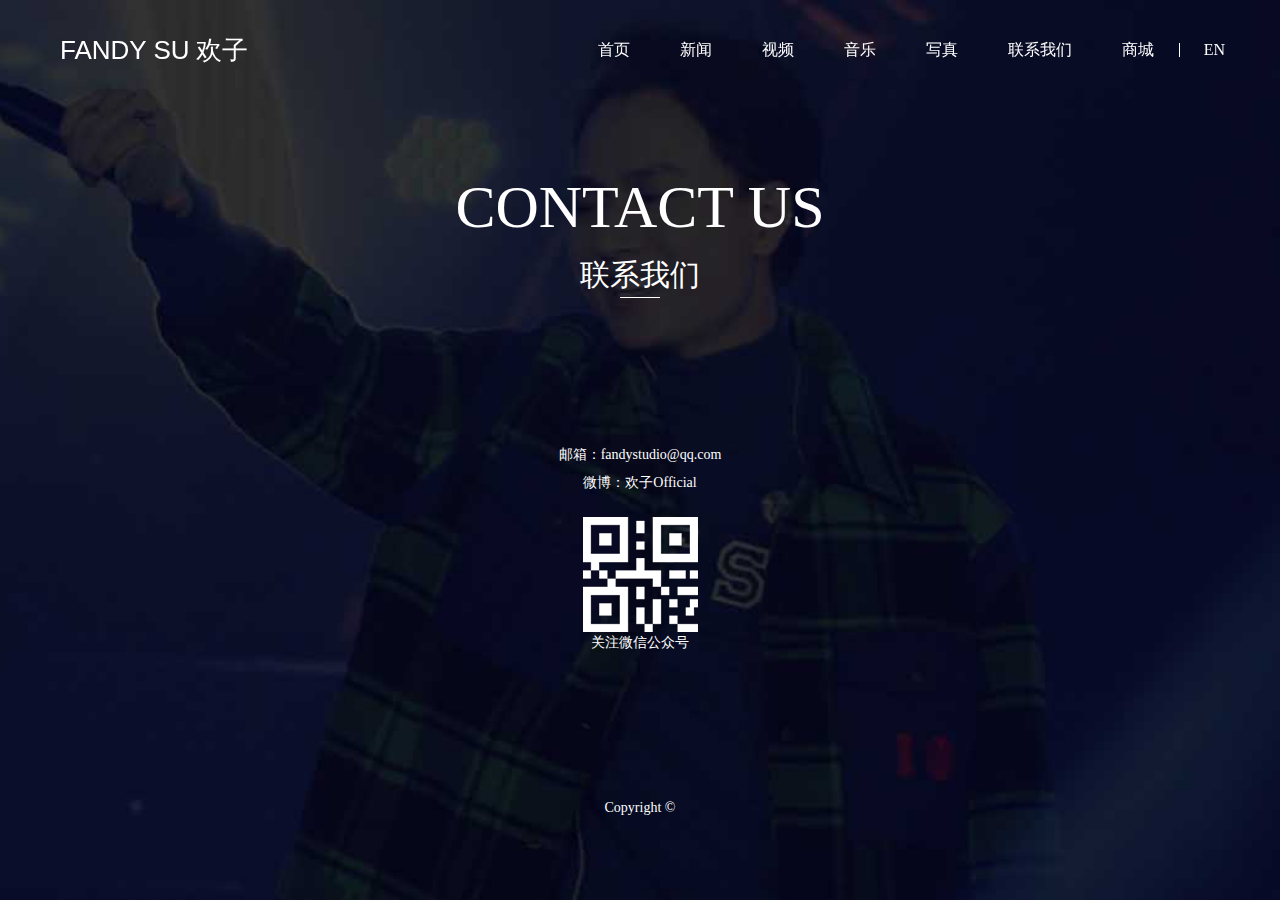
<file: contact.html>
<!DOCTYPE html>
<html lang="en">
<head>
  <meta charset="UTF-8">
  <meta name="viewport" content="width=device-width,minimum-scale=1.0,maximum-scale=1.0,user-scalable=no" />
  <meta http-equiv="X-UA-Compatible" content="ie=edge">
  <link rel="stylesheet" href="css/bootstrap.min.css">
  <link rel="stylesheet" href="css/swiper.min.css">
  <link rel="stylesheet" href="css/animate.min.css">
  <link rel="stylesheet" href="css/main.css">
  <link rel="stylesheet" media="screen and (max-width:767px)" href="css/phone.css" />
  <script src="js/jquery.min.js"></script>
  <script src="js/wow.min.js"></script>
  <script src="js/swiper.min.js"></script>
  <script src="js/main.js"></script>
  <title>欢子</title>
</head>

<body>
  <!-- header -->
  <header class="flex flex-center header fix">
  </header>
  <!--end  header -->
  
  <div class="page page-index">
      <div class=" contact flex">
          <div class="w100 text-center paddingt100">
            <p class="contact-p1">contact us</p>
            <p class="contact-p2">联系我们</p>
          </div>
          <div class="w100 text-center">
            <div class="padding20">
              <p>邮箱：fandystudio@qq.com </p>
              <p>微博：欢子Official </p>
            </div>
            <p><img src="images/contact-code.png" alt="" srcset=""></p>
            <p>关注微信公众号</p>
          </div>
          <p class="copy-right">Copyright © </p>


        </div>
  </div>

</body>

</html>
</file>
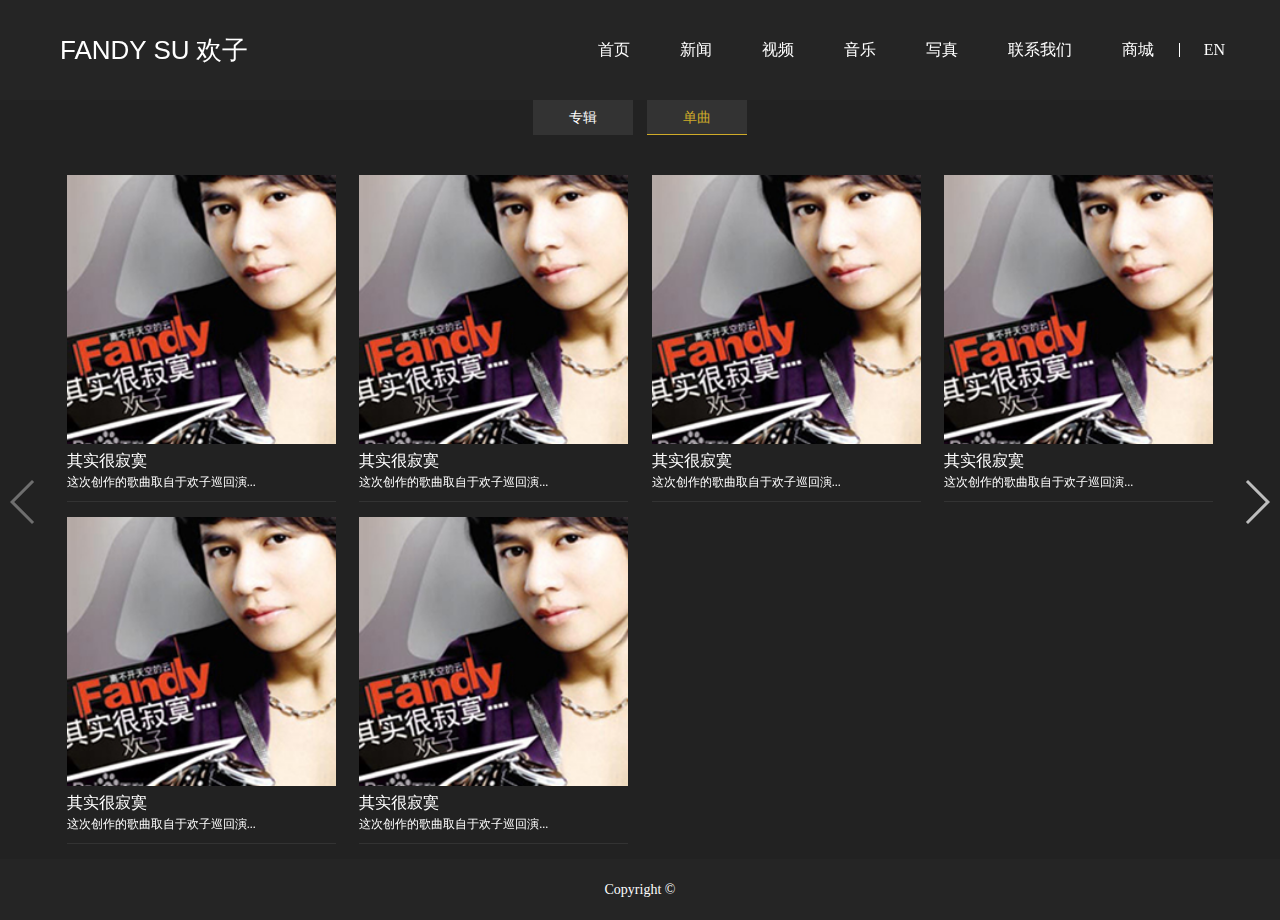
<file: music-danqu.html>
<!DOCTYPE html>
<html lang="en">

<head>
  <meta charset="UTF-8">
  <meta name="viewport" content="width=device-width,minimum-scale=1.0,maximum-scale=1.0,user-scalable=no" />
  <meta http-equiv="X-UA-Compatible" content="ie=edge">
  <link rel="stylesheet" href="css/bootstrap.min.css">
  <link rel="stylesheet" href="css/swiper.min.css">
  <link rel="stylesheet" href="css/animate.min.css">
  <link rel="stylesheet" href="css/main.css">
  <link rel="stylesheet" media="screen and (max-width:767px)" href="css/phone.css" />
  <script src="js/jquery.min.js"></script>
  <script src="js/wow.min.js"></script>
  <script src="js/swiper.min.js"></script>
  <script src="js/main.js"></script>
  <title>欢子</title>
</head>

<body>
  <!-- header -->
  <header class="flex flex-center header fix">
  </header>
  <!--end  header -->

  <div class="page">
    <div class="main-con ">
      <div class="newsdetail ">
        <ul class="new-tag text-center">
          <li>
            <a href="music-zhuanji.html">专辑</a>
          </li>
          <li class="cur">
            <a href="music-danqu.html">单曲</a>
          </li>
        </ul>
        <div class="box-danqu song container positionr ">
          <div class="swiper-container " id="songlist">
            <div class="swiper-wrapper">
              <!-- 每一页8个为一个索引 id为song-list+‘索引值’ -->
              <div class="song-list song-list-4 swiper-slide" id="song-list0">
                <ul class="flex">
                 
                  <li class="positionr">
                    <div class="positionr">
                      <!-- 占位符，勿读后台 -->
                      <img src="images/zhuanji-bg2.jpg" alt="" srcset="" class="w100">
                      <div class="positionb">
                        <img src="images/song-img.jpg" alt="" srcset="" class="w100">
                      </div>
                    </div>
                    <div class="song-txt">
                      <p class="fon16">其实很寂寞</p>
                      <p class="fon12 nowarp">这次创作的歌曲取自于欢子巡回演...</p>
                    </div>
                    <div class="song-hover flex">
                      <div class="song-img positionr">
                        <!-- 图片站位符，勿读后台 -->
                        <img src="images/song-img.jpg" alt="" srcset="" class="w100">
                        <div class="positionb">
                          <img src="images/song-img.jpg" alt="" srcset="" class="w100">
                        </div>
                        <div class="positionb flex-center flex">
                          <img src="images/index-video-play-icon.png" alt="" srcset="">
                        </div>
                      </div>
                      <div class="song-con flex">
                        <p class="fon16 color0">其实很寂寞</p>
                        <p class="fon12 line4">这次创作的歌曲取自于欢子巡回演出所产生的创作灵感，充满了国际观的音乐风格以及多元化的曲风编制。更不同于往的地方... </p>
                        <div class="fon12">
                          <p>作词：欢子Fandy Su</p>
                          <p>作曲：欢子</p>
                          <p>编曲：胜屿</p>
                          <p>音乐风格：流行/摇滚</p>
                          <p>演唱：欢子Fandy Su</p>
                        </div>
                      </div>
                    </div>
                  </li>
                  <li class="positionr">
                    <div class="positionr">
                      <!-- 占位符，勿读后台 -->
                      <img src="images/zhuanji-bg2.jpg" alt="" srcset="" class="w100">
                      <div class="positionb">
                        <img src="images/song-img.jpg" alt="" srcset="" class="w100">
                      </div>
                    </div>
                    <div class="song-txt">
                      <p class="fon16">其实很寂寞</p>
                      <p class="fon12 nowarp">这次创作的歌曲取自于欢子巡回演...</p>
                    </div>
                    <div class="song-hover flex">
                      <div class="song-img positionr">
                        <!-- 图片站位符，勿读后台 -->
                        <img src="images/song-img.jpg" alt="" srcset="" class="w100">
                        <div class="positionb">
                          <img src="images/song-img.jpg" alt="" srcset="" class="w100">
                        </div>
                        <div class="positionb flex-center flex">
                          <img src="images/index-video-play-icon.png" alt="" srcset="">
                        </div>
                      </div>
                      <div class="song-con flex">
                        <p class="fon16 color0">其实很寂寞</p>
                        <p class="fon12 line4">这次创作的歌曲取自于欢子巡回演出所产生的创作灵感，充满了国际观的音乐风格以及多元化的曲风编制。更不同于往的地方... </p>
                        <div class="fon12">
                          <p>作词：欢子Fandy Su</p>
                          <p>作曲：欢子</p>
                          <p>编曲：胜屿</p>
                          <p>音乐风格：流行/摇滚</p>
                          <p>演唱：欢子Fandy Su</p>
                        </div>
                      </div>
                    </div>
                  </li>
                  <li class="positionr">
                    <div class="positionr">
                      <!-- 占位符，勿读后台 -->
                      <img src="images/zhuanji-bg2.jpg" alt="" srcset="" class="w100">
                      <div class="positionb">
                        <img src="images/song-img.jpg" alt="" srcset="" class="w100">
                      </div>
                    </div>
                    <div class="song-txt">
                      <p class="fon16">其实很寂寞</p>
                      <p class="fon12 nowarp">这次创作的歌曲取自于欢子巡回演...</p>
                    </div>
                    <div class="song-hover flex">
                      <div class="song-img positionr">
                        <!-- 图片站位符，勿读后台 -->
                        <img src="images/song-img.jpg" alt="" srcset="" class="w100">
                        <div class="positionb">
                          <img src="images/song-img.jpg" alt="" srcset="" class="w100">
                        </div>
                        <div class="positionb flex-center flex">
                          <img src="images/index-video-play-icon.png" alt="" srcset="">
                        </div>
                      </div>
                      <div class="song-con flex">
                        <p class="fon16 color0">其实很寂寞</p>
                        <p class="fon12 line4">这次创作的歌曲取自于欢子巡回演出所产生的创作灵感，充满了国际观的音乐风格以及多元化的曲风编制。更不同于往的地方... </p>
                        <div class="fon12">
                          <p>作词：欢子Fandy Su</p>
                          <p>作曲：欢子</p>
                          <p>编曲：胜屿</p>
                          <p>音乐风格：流行/摇滚</p>
                          <p>演唱：欢子Fandy Su</p>
                        </div>
                      </div>
                    </div>
                  </li>
                  <li class="positionr">
                    <div class="positionr">
                      <!-- 占位符，勿读后台 -->
                      <img src="images/zhuanji-bg2.jpg" alt="" srcset="" class="w100">
                      <div class="positionb">
                        <img src="images/song-img.jpg" alt="" srcset="" class="w100">
                      </div>
                    </div>
                    <div class="song-txt">
                      <p class="fon16">其实很寂寞</p>
                      <p class="fon12 nowarp">这次创作的歌曲取自于欢子巡回演...</p>
                    </div>
                    <div class="song-hover flex">
                      <div class="song-img positionr">
                        <!-- 图片站位符，勿读后台 -->
                        <img src="images/song-img.jpg" alt="" srcset="" class="w100">
                        <div class="positionb">
                          <img src="images/song-img.jpg" alt="" srcset="" class="w100">
                        </div>
                        <div class="positionb flex-center flex">
                          <img src="images/index-video-play-icon.png" alt="" srcset="">
                        </div>
                      </div>
                      <div class="song-con flex">
                        <p class="fon16 color0">其实很寂寞</p>
                        <p class="fon12 line4">这次创作的歌曲取自于欢子巡回演出所产生的创作灵感，充满了国际观的音乐风格以及多元化的曲风编制。更不同于往的地方... </p>
                        <div class="fon12">
                          <p>作词：欢子Fandy Su</p>
                          <p>作曲：欢子</p>
                          <p>编曲：胜屿</p>
                          <p>音乐风格：流行/摇滚</p>
                          <p>演唱：欢子Fandy Su</p>
                        </div>
                      </div>
                    </div>
                  </li>
                  <li class="positionr">
                    <div class="positionr">
                      <!-- 占位符，勿读后台 -->
                      <img src="images/zhuanji-bg2.jpg" alt="" srcset="" class="w100">
                      <div class="positionb">
                        <img src="images/song-img.jpg" alt="" srcset="" class="w100">
                      </div>
                    </div>
                    <div class="song-txt">
                      <p class="fon16">其实很寂寞</p>
                      <p class="fon12 nowarp">这次创作的歌曲取自于欢子巡回演...</p>
                    </div>
                    <div class="song-hover flex">
                      <div class="song-img positionr">
                        <!-- 图片站位符，勿读后台 -->
                        <img src="images/song-img.jpg" alt="" srcset="" class="w100">
                        <div class="positionb">
                          <img src="images/song-img.jpg" alt="" srcset="" class="w100">
                        </div>
                        <div class="positionb flex-center flex">
                          <img src="images/index-video-play-icon.png" alt="" srcset="">
                        </div>
                      </div>
                      <div class="song-con flex">
                        <p class="fon16 color0">其实很寂寞</p>
                        <p class="fon12 line4">这次创作的歌曲取自于欢子巡回演出所产生的创作灵感，充满了国际观的音乐风格以及多元化的曲风编制。更不同于往的地方... </p>
                        <div class="fon12">
                          <p>作词：欢子Fandy Su</p>
                          <p>作曲：欢子</p>
                          <p>编曲：胜屿</p>
                          <p>音乐风格：流行/摇滚</p>
                          <p>演唱：欢子Fandy Su</p>
                        </div>
                      </div>
                    </div>
                  </li>
                  <li class="positionr">
                    <div class="positionr">
                      <!-- 占位符，勿读后台 -->
                      <img src="images/zhuanji-bg2.jpg" alt="" srcset="" class="w100">
                      <div class="positionb">
                        <img src="images/song-img.jpg" alt="" srcset="" class="w100">
                      </div>
                    </div>
                    <div class="song-txt">
                      <p class="fon16">其实很寂寞</p>
                      <p class="fon12 nowarp">这次创作的歌曲取自于欢子巡回演...</p>
                    </div>
                    <div class="song-hover flex">
                      <div class="song-img positionr">
                        <!-- 图片站位符，勿读后台 -->
                        <img src="images/song-img.jpg" alt="" srcset="" class="w100">
                        <div class="positionb">
                          <img src="images/song-img.jpg" alt="" srcset="" class="w100">
                        </div>
                        <div class="positionb flex-center flex">
                          <img src="images/index-video-play-icon.png" alt="" srcset="">
                        </div>
                      </div>
                      <div class="song-con flex">
                        <p class="fon16 color0">其实很寂寞</p>
                        <p class="fon12 line4">这次创作的歌曲取自于欢子巡回演出所产生的创作灵感，充满了国际观的音乐风格以及多元化的曲风编制。更不同于往的地方... </p>
                        <div class="fon12">
                          <p>作词：欢子Fandy Su</p>
                          <p>作曲：欢子</p>
                          <p>编曲：胜屿</p>
                          <p>音乐风格：流行/摇滚</p>
                          <p>演唱：欢子Fandy Su</p>
                        </div>
                      </div>
                    </div>
                  </li>
                </ul>
              </div>
              <div class="song-list song-list-4 swiper-slide" id="song-list1">
                <ul class="flex">
                  <li class="positionr">
                    <div class="positionr">
                      <!-- 占位符，勿读后台 -->
                      <img src="images/zhuanji-bg2.jpg" alt="" srcset="" class="w100">
                      <div class="positionb">
                        <img src="images/song-img.jpg" alt="" srcset="" class="w100">
                      </div>
                    </div>
                    <div class="song-txt">
                      <p class="fon16">其实很寂寞</p>
                      <p class="fon12 nowarp">这次创作的歌曲取自于欢子巡回演...</p>
                    </div>
                    <div class="song-hover flex">
                      <div class="song-img positionr">
                        <!-- 图片站位符，勿读后台 -->
                        <img src="images/song-img.jpg" alt="" srcset="" class="w100">
                        <div class="positionb">
                          <img src="images/song-img.jpg" alt="" srcset="" class="w100">
                        </div>
                        <div class="positionb flex-center flex">
                          <img src="images/index-video-play-icon.png" alt="" srcset="">
                        </div>
                      </div>
                      <div class="song-con flex">
                        <p class="fon16 color0">其实很寂寞</p>
                        <p class="fon12 line4">这次创作的歌曲取自于欢子巡回演出所产生的创作灵感，充满了国际观的音乐风格以及多元化的曲风编制。更不同于往的地方... </p>
                        <div class="fon12">
                          <p>作词：欢子Fandy Su</p>
                          <p>作曲：欢子</p>
                          <p>编曲：胜屿</p>
                          <p>音乐风格：流行/摇滚</p>
                          <p>演唱：欢子Fandy Su</p>





                        </div>
                      </div>
                    </div>
                  </li>
                  <li class="positionr">
                    <div class="positionr">
                      <!-- 占位符，勿读后台 -->
                      <img src="images/zhuanji-bg2.jpg" alt="" srcset="" class="w100">
                      <div class="positionb">
                        <img src="images/song-img.jpg" alt="" srcset="" class="w100">
                      </div>
                    </div>
                    <div class="song-txt">
                      <p class="fon16">其实很寂寞</p>
                      <p class="fon12 nowarp">这次创作的歌曲取自于欢子巡回演...</p>
                    </div>
                    <div class="song-hover flex">
                      <div class="song-img positionr">
                        <!-- 图片站位符，勿读后台 -->
                        <img src="images/song-img.jpg" alt="" srcset="" class="w100">
                        <div class="positionb">
                          <img src="images/song-img.jpg" alt="" srcset="" class="w100">
                        </div>
                        <div class="positionb flex-center flex">
                          <img src="images/index-video-play-icon.png" alt="" srcset="">
                        </div>
                      </div>
                      <div class="song-con flex">
                        <p class="fon16 color0">其实很寂寞</p>
                        <p class="fon12 line4">这次创作的歌曲取自于欢子巡回演出所产生的创作灵感，充满了国际观的音乐风格以及多元化的曲风编制。更不同于往的地方... </p>
                        <div class="fon12">
                          <p>作词：欢子Fandy Su</p>
                          <p>作曲：欢子</p>
                          <p>编曲：胜屿</p>
                          <p>音乐风格：流行/摇滚</p>
                          <p>演唱：欢子Fandy Su</p>
                        </div>
                      </div>
                    </div>
                  </li>
                  <li class="positionr">
                    <div class="positionr">
                      <!-- 占位符，勿读后台 -->
                      <img src="images/zhuanji-bg2.jpg" alt="" srcset="" class="w100">
                      <div class="positionb">
                        <img src="images/song-img.jpg" alt="" srcset="" class="w100">
                      </div>
                    </div>
                    <div class="song-txt">
                      <p class="fon16">其实很寂寞</p>
                      <p class="fon12 nowarp">这次创作的歌曲取自于欢子巡回演...</p>
                    </div>
                    <div class="song-hover flex">
                      <div class="song-img positionr">
                        <!-- 图片站位符，勿读后台 -->
                        <img src="images/song-img.jpg" alt="" srcset="" class="w100">
                        <div class="positionb">
                          <img src="images/song-img.jpg" alt="" srcset="" class="w100">
                        </div>
                        <div class="positionb flex-center flex">
                          <img src="images/index-video-play-icon.png" alt="" srcset="">
                        </div>
                      </div>
                      <div class="song-con flex">
                        <p class="fon16 color0">其实很寂寞</p>
                        <p class="fon12 line4">这次创作的歌曲取自于欢子巡回演出所产生的创作灵感，充满了国际观的音乐风格以及多元化的曲风编制。更不同于往的地方... </p>
                        <div class="fon12">
                          <p>作词：欢子Fandy Su</p>
                          <p>作曲：欢子</p>
                          <p>编曲：胜屿</p>
                          <p>音乐风格：流行/摇滚</p>
                          <p>演唱：欢子Fandy Su</p>
                        </div>
                      </div>
                    </div>
                  </li>
                  <li class="positionr">
                    <div class="positionr">
                      <!-- 占位符，勿读后台 -->
                      <img src="images/zhuanji-bg2.jpg" alt="" srcset="" class="w100">
                      <div class="positionb">
                        <img src="images/song-img.jpg" alt="" srcset="" class="w100">
                      </div>
                    </div>
                    <div class="song-txt">
                      <p class="fon16">其实很寂寞</p>
                      <p class="fon12 nowarp">这次创作的歌曲取自于欢子巡回演...</p>
                    </div>
                    <div class="song-hover flex">
                      <div class="song-img positionr">
                        <!-- 图片站位符，勿读后台 -->
                        <img src="images/song-img.jpg" alt="" srcset="" class="w100">
                        <div class="positionb">
                          <img src="images/song-img.jpg" alt="" srcset="" class="w100">
                        </div>
                        <div class="positionb flex-center flex">
                          <img src="images/index-video-play-icon.png" alt="" srcset="">
                        </div>
                      </div>
                      <div class="song-con flex">
                        <p class="fon16 color0">其实很寂寞</p>
                        <p class="fon12 line4">这次创作的歌曲取自于欢子巡回演出所产生的创作灵感，充满了国际观的音乐风格以及多元化的曲风编制。更不同于往的地方... </p>
                        <div class="fon12">
                          <p>作词：欢子Fandy Su</p>
                          <p>作曲：欢子</p>
                          <p>编曲：胜屿</p>
                          <p>音乐风格：流行/摇滚</p>
                          <p>演唱：欢子Fandy Su</p>
                        </div>
                      </div>
                    </div>
                  </li>
                  <li class="positionr">
                    <div class="positionr">
                      <!-- 占位符，勿读后台 -->
                      <img src="images/zhuanji-bg2.jpg" alt="" srcset="" class="w100">
                      <div class="positionb">
                        <img src="images/song-img.jpg" alt="" srcset="" class="w100">
                      </div>
                    </div>
                    <div class="song-txt">
                      <p class="fon16">其实很寂寞</p>
                      <p class="fon12 nowarp">这次创作的歌曲取自于欢子巡回演...</p>
                    </div>
                    <div class="song-hover flex">
                      <div class="song-img positionr">
                        <!-- 图片站位符，勿读后台 -->
                        <img src="images/song-img.jpg" alt="" srcset="" class="w100">
                        <div class="positionb">
                          <img src="images/song-img.jpg" alt="" srcset="" class="w100">
                        </div>
                        <div class="positionb flex-center flex">
                          <img src="images/index-video-play-icon.png" alt="" srcset="">
                        </div>
                      </div>
                      <div class="song-con flex">
                        <p class="fon16 color0">其实很寂寞</p>
                        <p class="fon12 line4">这次创作的歌曲取自于欢子巡回演出所产生的创作灵感，充满了国际观的音乐风格以及多元化的曲风编制。更不同于往的地方... </p>
                        <div class="fon12">
                          <p>作词：欢子Fandy Su</p>
                          <p>作曲：欢子</p>
                          <p>编曲：胜屿</p>
                          <p>音乐风格：流行/摇滚</p>
                          <p>演唱：欢子Fandy Su</p>
                        </div>
                      </div>
                    </div>
                  </li>
                  <li class="positionr">
                    <div class="positionr">
                      <!-- 占位符，勿读后台 -->
                      <img src="images/zhuanji-bg2.jpg" alt="" srcset="" class="w100">
                      <div class="positionb">
                        <img src="images/song-img.jpg" alt="" srcset="" class="w100">
                      </div>
                    </div>
                    <div class="song-txt">
                      <p class="fon16">其实很寂寞</p>
                      <p class="fon12 nowarp">这次创作的歌曲取自于欢子巡回演...</p>
                    </div>
                    <div class="song-hover flex">
                      <div class="song-img positionr">
                        <!-- 图片站位符，勿读后台 -->
                        <img src="images/song-img.jpg" alt="" srcset="" class="w100">
                        <div class="positionb">
                          <img src="images/song-img.jpg" alt="" srcset="" class="w100">
                        </div>
                        <div class="positionb flex-center flex">
                          <img src="images/index-video-play-icon.png" alt="" srcset="">
                        </div>
                      </div>
                      <div class="song-con flex">
                        <p class="fon16 color0">其实很寂寞</p>
                        <p class="fon12 line4">这次创作的歌曲取自于欢子巡回演出所产生的创作灵感，充满了国际观的音乐风格以及多元化的曲风编制。更不同于往的地方... </p>
                        <div class="fon12">
                          <p>作词：欢子Fandy Su</p>
                          <p>作曲：欢子</p>
                          <p>编曲：胜屿</p>
                          <p>音乐风格：流行/摇滚</p>
                          <p>演唱：欢子Fandy Su</p>
                        </div>
                      </div>
                    </div>
                  </li>
                  <li class="positionr">
                    <div class="positionr">
                      <!-- 占位符，勿读后台 -->
                      <img src="images/zhuanji-bg2.jpg" alt="" srcset="" class="w100">
                      <div class="positionb">
                        <img src="images/song-img.jpg" alt="" srcset="" class="w100">
                      </div>
                    </div>
                    <div class="song-txt">
                      <p class="fon16">其实很寂寞</p>
                      <p class="fon12 nowarp">这次创作的歌曲取自于欢子巡回演...</p>
                    </div>
                    <div class="song-hover flex">
                      <div class="song-img positionr">
                        <!-- 图片站位符，勿读后台 -->
                        <img src="images/song-img.jpg" alt="" srcset="" class="w100">
                        <div class="positionb">
                          <img src="images/song-img.jpg" alt="" srcset="" class="w100">
                        </div>
                        <div class="positionb flex-center flex">
                          <img src="images/index-video-play-icon.png" alt="" srcset="">
                        </div>
                      </div>
                      <div class="song-con flex">
                        <p class="fon16 color0">其实很寂寞</p>
                        <p class="fon12 line4">这次创作的歌曲取自于欢子巡回演出所产生的创作灵感，充满了国际观的音乐风格以及多元化的曲风编制。更不同于往的地方... </p>
                        <div class="fon12">
                          <p>作词：欢子Fandy Su</p>
                          <p>作曲：欢子</p>
                          <p>编曲：胜屿</p>
                          <p>音乐风格：流行/摇滚</p>
                          <p>演唱：欢子Fandy Su</p>
                        </div>
                      </div>
                    </div>
                  </li>
                  <li class="positionr">
                    <div class="positionr">
                      <!-- 占位符，勿读后台 -->
                      <img src="images/zhuanji-bg2.jpg" alt="" srcset="" class="w100">
                      <div class="positionb">
                        <img src="images/song-img.jpg" alt="" srcset="" class="w100">
                      </div>
                    </div>
                    <div class="song-txt">
                      <p class="fon16">其实很寂寞</p>
                      <p class="fon12 nowarp">这次创作的歌曲取自于欢子巡回演...</p>
                    </div>
                    <div class="song-hover flex">
                      <div class="song-img positionr">
                        <!-- 图片站位符，勿读后台 -->
                        <img src="images/song-img.jpg" alt="" srcset="" class="w100">
                        <div class="positionb">
                          <img src="images/song-img.jpg" alt="" srcset="" class="w100">
                        </div>
                        <div class="positionb flex-center flex">
                          <img src="images/index-video-play-icon.png" alt="" srcset="">
                        </div>
                      </div>
                      <div class="song-con flex">
                        <p class="fon16 color0">其实很寂寞</p>
                        <p class="fon12 line4">这次创作的歌曲取自于欢子巡回演出所产生的创作灵感，充满了国际观的音乐风格以及多元化的曲风编制。更不同于往的地方... </p>
                        <div class="fon12">
                          <p>作词：欢子Fandy Su</p>
                          <p>作曲：欢子</p>
                          <p>编曲：胜屿</p>
                          <p>音乐风格：流行/摇滚</p>
                          <p>演唱：欢子Fandy Su</p>
                        </div>
                      </div>
                    </div>
                  </li>
                </ul>
              </div>
              <div class="song-list song-list-4 swiper-slide" id="song-list2">
                <ul class="flex">
                  <li class="positionr">
                    <div class="positionr">
                      <!-- 占位符，勿读后台 -->
                      <img src="images/zhuanji-bg2.jpg" alt="" srcset="" class="w100">
                      <div class="positionb">
                        <img src="images/song-img.jpg" alt="" srcset="" class="w100">
                      </div>
                    </div>
                    <div class="song-txt">
                      <p class="fon16">其实很寂寞</p>
                      <p class="fon12 nowarp">这次创作的歌曲取自于欢子巡回演...</p>
                    </div>
                    <div class="song-hover flex">
                      <div class="song-img positionr">
                        <!-- 图片站位符，勿读后台 -->
                        <img src="images/song-img.jpg" alt="" srcset="" class="w100">
                        <div class="positionb">
                          <img src="images/song-img.jpg" alt="" srcset="" class="w100">
                        </div>
                        <div class="positionb flex-center flex">
                          <img src="images/index-video-play-icon.png" alt="" srcset="">
                        </div>
                      </div>
                      <div class="song-con flex">
                        <p class="fon16 color0">其实很寂寞</p>
                        <p class="fon12 line4">这次创作的歌曲取自于欢子巡回演出所产生的创作灵感，充满了国际观的音乐风格以及多元化的曲风编制。更不同于往的地方... </p>
                        <div class="fon12">
                          <p>作词：欢子Fandy Su</p>
                          <p>作曲：欢子</p>
                          <p>编曲：胜屿</p>
                          <p>音乐风格：流行/摇滚</p>
                          <p>演唱：欢子Fandy Su</p>





                        </div>
                      </div>
                    </div>
                  </li>
                  <li class="positionr">
                    <div class="positionr">
                      <!-- 占位符，勿读后台 -->
                      <img src="images/zhuanji-bg2.jpg" alt="" srcset="" class="w100">
                      <div class="positionb">
                        <img src="images/song-img.jpg" alt="" srcset="" class="w100">
                      </div>
                    </div>
                    <div class="song-txt">
                      <p class="fon16">其实很寂寞</p>
                      <p class="fon12 nowarp">这次创作的歌曲取自于欢子巡回演...</p>
                    </div>
                    <div class="song-hover flex">
                      <div class="song-img positionr">
                        <!-- 图片站位符，勿读后台 -->
                        <img src="images/song-img.jpg" alt="" srcset="" class="w100">
                        <div class="positionb">
                          <img src="images/song-img.jpg" alt="" srcset="" class="w100">
                        </div>
                        <div class="positionb flex-center flex">
                          <img src="images/index-video-play-icon.png" alt="" srcset="">
                        </div>
                      </div>
                      <div class="song-con flex">
                        <p class="fon16 color0">其实很寂寞</p>
                        <p class="fon12 line4">这次创作的歌曲取自于欢子巡回演出所产生的创作灵感，充满了国际观的音乐风格以及多元化的曲风编制。更不同于往的地方... </p>
                        <div class="fon12">
                          <p>作词：欢子Fandy Su</p>
                          <p>作曲：欢子</p>
                          <p>编曲：胜屿</p>
                          <p>音乐风格：流行/摇滚</p>
                          <p>演唱：欢子Fandy Su</p>
                        </div>
                      </div>
                    </div>
                  </li>
                  <li class="positionr">
                    <div class="positionr">
                      <!-- 占位符，勿读后台 -->
                      <img src="images/zhuanji-bg2.jpg" alt="" srcset="" class="w100">
                      <div class="positionb">
                        <img src="images/song-img.jpg" alt="" srcset="" class="w100">
                      </div>
                    </div>
                    <div class="song-txt">
                      <p class="fon16">其实很寂寞</p>
                      <p class="fon12 nowarp">这次创作的歌曲取自于欢子巡回演...</p>
                    </div>
                    <div class="song-hover flex">
                      <div class="song-img positionr">
                        <!-- 图片站位符，勿读后台 -->
                        <img src="images/song-img.jpg" alt="" srcset="" class="w100">
                        <div class="positionb">
                          <img src="images/song-img.jpg" alt="" srcset="" class="w100">
                        </div>
                        <div class="positionb flex-center flex">
                          <img src="images/index-video-play-icon.png" alt="" srcset="">
                        </div>
                      </div>
                      <div class="song-con flex">
                        <p class="fon16 color0">其实很寂寞</p>
                        <p class="fon12 line4">这次创作的歌曲取自于欢子巡回演出所产生的创作灵感，充满了国际观的音乐风格以及多元化的曲风编制。更不同于往的地方... </p>
                        <div class="fon12">
                          <p>作词：欢子Fandy Su</p>
                          <p>作曲：欢子</p>
                          <p>编曲：胜屿</p>
                          <p>音乐风格：流行/摇滚</p>
                          <p>演唱：欢子Fandy Su</p>
                        </div>
                      </div>
                    </div>
                  </li>
                  <li class="positionr">
                    <div class="positionr">
                      <!-- 占位符，勿读后台 -->
                      <img src="images/zhuanji-bg2.jpg" alt="" srcset="" class="w100">
                      <div class="positionb">
                        <img src="images/song-img.jpg" alt="" srcset="" class="w100">
                      </div>
                    </div>
                    <div class="song-txt">
                      <p class="fon16">其实很寂寞</p>
                      <p class="fon12 nowarp">这次创作的歌曲取自于欢子巡回演...</p>
                    </div>
                    <div class="song-hover flex">
                      <div class="song-img positionr">
                        <!-- 图片站位符，勿读后台 -->
                        <img src="images/song-img.jpg" alt="" srcset="" class="w100">
                        <div class="positionb">
                          <img src="images/song-img.jpg" alt="" srcset="" class="w100">
                        </div>
                        <div class="positionb flex-center flex">
                          <img src="images/index-video-play-icon.png" alt="" srcset="">
                        </div>
                      </div>
                      <div class="song-con flex">
                        <p class="fon16 color0">其实很寂寞</p>
                        <p class="fon12 line4">这次创作的歌曲取自于欢子巡回演出所产生的创作灵感，充满了国际观的音乐风格以及多元化的曲风编制。更不同于往的地方... </p>
                        <div class="fon12">
                          <p>作词：欢子Fandy Su</p>
                          <p>作曲：欢子</p>
                          <p>编曲：胜屿</p>
                          <p>音乐风格：流行/摇滚</p>
                          <p>演唱：欢子Fandy Su</p>
                        </div>
                      </div>
                    </div>
                  </li>
                  <li class="positionr">
                    <div class="positionr">
                      <!-- 占位符，勿读后台 -->
                      <img src="images/zhuanji-bg2.jpg" alt="" srcset="" class="w100">
                      <div class="positionb">
                        <img src="images/song-img.jpg" alt="" srcset="" class="w100">
                      </div>
                    </div>
                    <div class="song-txt">
                      <p class="fon16">其实很寂寞</p>
                      <p class="fon12 nowarp">这次创作的歌曲取自于欢子巡回演...</p>
                    </div>
                    <div class="song-hover flex">
                      <div class="song-img positionr">
                        <!-- 图片站位符，勿读后台 -->
                        <img src="images/song-img.jpg" alt="" srcset="" class="w100">
                        <div class="positionb">
                          <img src="images/song-img.jpg" alt="" srcset="" class="w100">
                        </div>
                        <div class="positionb flex-center flex">
                          <img src="images/index-video-play-icon.png" alt="" srcset="">
                        </div>
                      </div>
                      <div class="song-con flex">
                        <p class="fon16 color0">其实很寂寞</p>
                        <p class="fon12 line4">这次创作的歌曲取自于欢子巡回演出所产生的创作灵感，充满了国际观的音乐风格以及多元化的曲风编制。更不同于往的地方... </p>
                        <div class="fon12">
                          <p>作词：欢子Fandy Su</p>
                          <p>作曲：欢子</p>
                          <p>编曲：胜屿</p>
                          <p>音乐风格：流行/摇滚</p>
                          <p>演唱：欢子Fandy Su</p>
                        </div>
                      </div>
                    </div>
                  </li>
                  <li class="positionr">
                    <div class="positionr">
                      <!-- 占位符，勿读后台 -->
                      <img src="images/zhuanji-bg2.jpg" alt="" srcset="" class="w100">
                      <div class="positionb">
                        <img src="images/song-img.jpg" alt="" srcset="" class="w100">
                      </div>
                    </div>
                    <div class="song-txt">
                      <p class="fon16">其实很寂寞</p>
                      <p class="fon12 nowarp">这次创作的歌曲取自于欢子巡回演...</p>
                    </div>
                    <div class="song-hover flex">
                      <div class="song-img positionr">
                        <!-- 图片站位符，勿读后台 -->
                        <img src="images/song-img.jpg" alt="" srcset="" class="w100">
                        <div class="positionb">
                          <img src="images/song-img.jpg" alt="" srcset="" class="w100">
                        </div>
                        <div class="positionb flex-center flex">
                          <img src="images/index-video-play-icon.png" alt="" srcset="">
                        </div>
                      </div>
                      <div class="song-con flex">
                        <p class="fon16 color0">其实很寂寞</p>
                        <p class="fon12 line4">这次创作的歌曲取自于欢子巡回演出所产生的创作灵感，充满了国际观的音乐风格以及多元化的曲风编制。更不同于往的地方... </p>
                        <div class="fon12">
                          <p>作词：欢子Fandy Su</p>
                          <p>作曲：欢子</p>
                          <p>编曲：胜屿</p>
                          <p>音乐风格：流行/摇滚</p>
                          <p>演唱：欢子Fandy Su</p>
                        </div>
                      </div>
                    </div>
                  </li>
                  <li class="positionr">
                    <div class="positionr">
                      <!-- 占位符，勿读后台 -->
                      <img src="images/zhuanji-bg2.jpg" alt="" srcset="" class="w100">
                      <div class="positionb">
                        <img src="images/song-img.jpg" alt="" srcset="" class="w100">
                      </div>
                    </div>
                    <div class="song-txt">
                      <p class="fon16">其实很寂寞</p>
                      <p class="fon12 nowarp">这次创作的歌曲取自于欢子巡回演...</p>
                    </div>
                    <div class="song-hover flex">
                      <div class="song-img positionr">
                        <!-- 图片站位符，勿读后台 -->
                        <img src="images/song-img.jpg" alt="" srcset="" class="w100">
                        <div class="positionb">
                          <img src="images/song-img.jpg" alt="" srcset="" class="w100">
                        </div>
                        <div class="positionb flex-center flex">
                          <img src="images/index-video-play-icon.png" alt="" srcset="">
                        </div>
                      </div>
                      <div class="song-con flex">
                        <p class="fon16 color0">其实很寂寞</p>
                        <p class="fon12 line4">这次创作的歌曲取自于欢子巡回演出所产生的创作灵感，充满了国际观的音乐风格以及多元化的曲风编制。更不同于往的地方... </p>
                        <div class="fon12">
                          <p>作词：欢子Fandy Su</p>
                          <p>作曲：欢子</p>
                          <p>编曲：胜屿</p>
                          <p>音乐风格：流行/摇滚</p>
                          <p>演唱：欢子Fandy Su</p>
                        </div>
                      </div>
                    </div>
                  </li>
                  <li class="positionr">
                    <div class="positionr">
                      <!-- 占位符，勿读后台 -->
                      <img src="images/zhuanji-bg2.jpg" alt="" srcset="" class="w100">
                      <div class="positionb">
                        <img src="images/song-img.jpg" alt="" srcset="" class="w100">
                      </div>
                    </div>
                    <div class="song-txt">
                      <p class="fon16">其实很寂寞</p>
                      <p class="fon12 nowarp">这次创作的歌曲取自于欢子巡回演...</p>
                    </div>
                    <div class="song-hover flex">
                      <div class="song-img positionr">
                        <!-- 图片站位符，勿读后台 -->
                        <img src="images/song-img.jpg" alt="" srcset="" class="w100">
                        <div class="positionb">
                          <img src="images/song-img.jpg" alt="" srcset="" class="w100">
                        </div>
                        <div class="positionb flex-center flex">
                          <img src="images/index-video-play-icon.png" alt="" srcset="">
                        </div>
                      </div>
                      <div class="song-con flex">
                        <p class="fon16 color0">其实很寂寞</p>
                        <p class="fon12 line4">这次创作的歌曲取自于欢子巡回演出所产生的创作灵感，充满了国际观的音乐风格以及多元化的曲风编制。更不同于往的地方... </p>
                        <div class="fon12">
                          <p>作词：欢子Fandy Su</p>
                          <p>作曲：欢子</p>
                          <p>编曲：胜屿</p>
                          <p>音乐风格：流行/摇滚</p>
                          <p>演唱：欢子Fandy Su</p>
                        </div>
                      </div>
                    </div>
                  </li>
                </ul>
              </div>

            </div>
            <!-- Add Pagination -->
          </div>
          <audio src="" id="audio"></audio>
          <script>
            $(function () {
              var audio = document.getElementById('audio');
              $('.index-play-icon').click(function (e) {
                e.preventDefault();
                var index = $(this).data('num');
                $('.song-list li').removeClass('cur')
                var url = $(this).data('url');
                $('#audio').attr('src', url);
                $('#song-list'+index+' li').eq(Number(index)).addClass('cur')
                if ($(this).hasClass('active')) {
                  console.log('暂停')
                  audio.pause();// 这个就是暂停
                  $(this).removeClass('active');
                  $('#song-list'+index+' li').eq(Number(index)).removeClass('cur')
                } else {
                  $(this).addClass('active');
                  audio.play();
                  console.log('播放')
                }

              });
            })
          </script>
          <div class="swiper-button-next swiper-button-white btn-danqu-next"></div>
          <div class="swiper-button-prev swiper-button-white btn-danqu-prev"></div>

        </div>

        <script>
          var swiper = new Swiper('#songlist', {
            navigation: {
              nextEl: '.swiper-button-next',
              prevEl: '.swiper-button-prev',
            },

          });
        </script>


      </div>
    </div>
    <p class="copy-right">Copyright © </p>
  </div>

</body>

</html>
</file>
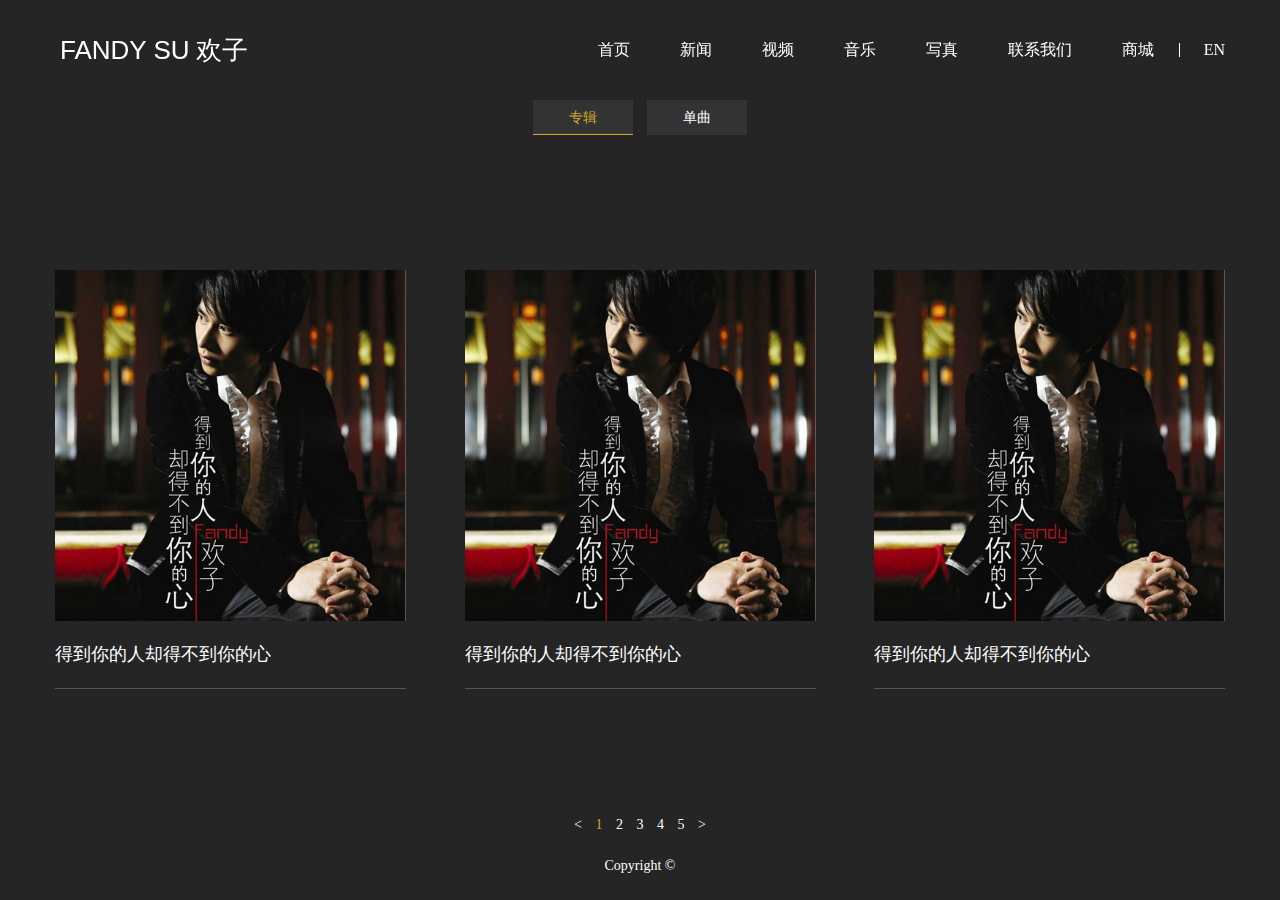
<file: music-zhuanji.html>
<!DOCTYPE html>
<html lang="en">

<head>
  <meta charset="UTF-8">
  <meta name="viewport" content="width=device-width,minimum-scale=1.0,maximum-scale=1.0,user-scalable=no" />
  <meta http-equiv="X-UA-Compatible" content="ie=edge">
  <link rel="stylesheet" href="css/bootstrap.min.css">
  <link rel="stylesheet" href="css/swiper.min.css">
  <link rel="stylesheet" href="css/animate.min.css">
  <link rel="stylesheet" href="css/main.css">
  <link rel="stylesheet" media="screen and (max-width:767px)" href="css/phone.css" />
  <script src="js/jquery.min.js"></script>
  <script src="js/wow.min.js"></script>
  <script src="js/swiper.min.js"></script>
  <script src="js/main.js"></script>
  <title>欢子</title>
</head>

<body>
  <!-- header -->
  <header class="flex flex-center header fix">
  </header>
  <!--end  header -->

  <div class="page page-index">
    <div class="main-con flex flex-zhuanji ">
      <ul class="new-tag text-center w100">
        <li class="cur">
          <a href="music-zhuanji.html">专辑</a>
        </li>
        <li>
          <a href="music-danqu.html">单曲</a>
        </li>
      </ul>
      <div class="box-zhuanji positionr container ">
        <ul class="flex zhuanji-list">
          <li>
            <div class="positionr">
              <img src="images/zhuanji-bg.jpg" alt="" srcset="" class="w100">
              <a class="positionb" href="music-zhuanji-detail.html">
                <img src="images/zhaunji-img1.jpg" alt="" srcset="" class="w100">
              </a>
            </div>
            <a class="lines">
              <p class="fon18 zhuanji-name nowarp">得到你的人却得不到你的心</p>
            </a>
          </li>
          <li>
            <div class="positionr">
              <img src="images/zhuanji-bg.jpg" alt="" srcset="" class="w100">
              <a class="positionb" href="music-zhuanji-detail.html">
                <img src="images/zhaunji-img1.jpg" alt="" srcset="" class="w100">
              </a>
            </div>
            <a class="lines">
              <p class="fon18 zhuanji-name nowarp">得到你的人却得不到你的心</p>
            </a>
          </li>
          <li>
            <div class="positionr">
              <img src="images/zhuanji-bg.jpg" alt="" srcset="" class="w100">
              <a class="positionb" href="music-zhuanji-detail.html">
                <img src="images/zhaunji-img1.jpg" alt="" srcset="" class="w100">
              </a>
            </div>
            <a class="lines">
              <p class="fon18 zhuanji-name nowarp">得到你的人却得不到你的心</p>
            </a>
          </li>
        </ul>


      </div>
      <div class="page-num text-center">
        <a href="">
          <</a> <a href="" class="cur">1
        </a>
        <a href="">2</a>
        <a href="">3</a>
        <a href="">4</a>
        <a href="">5</a>
        <a href="">></a>
      </div>

      <script>
        var swiper = new Swiper('#songlist', {
          navigation: {
            nextEl: '.swiper-button-next',
            prevEl: '.swiper-button-prev',
          },
        });
      </script>
    </div>
    <p class="copy-right">Copyright © </p>
  </div>
</body>

</html>
</file>
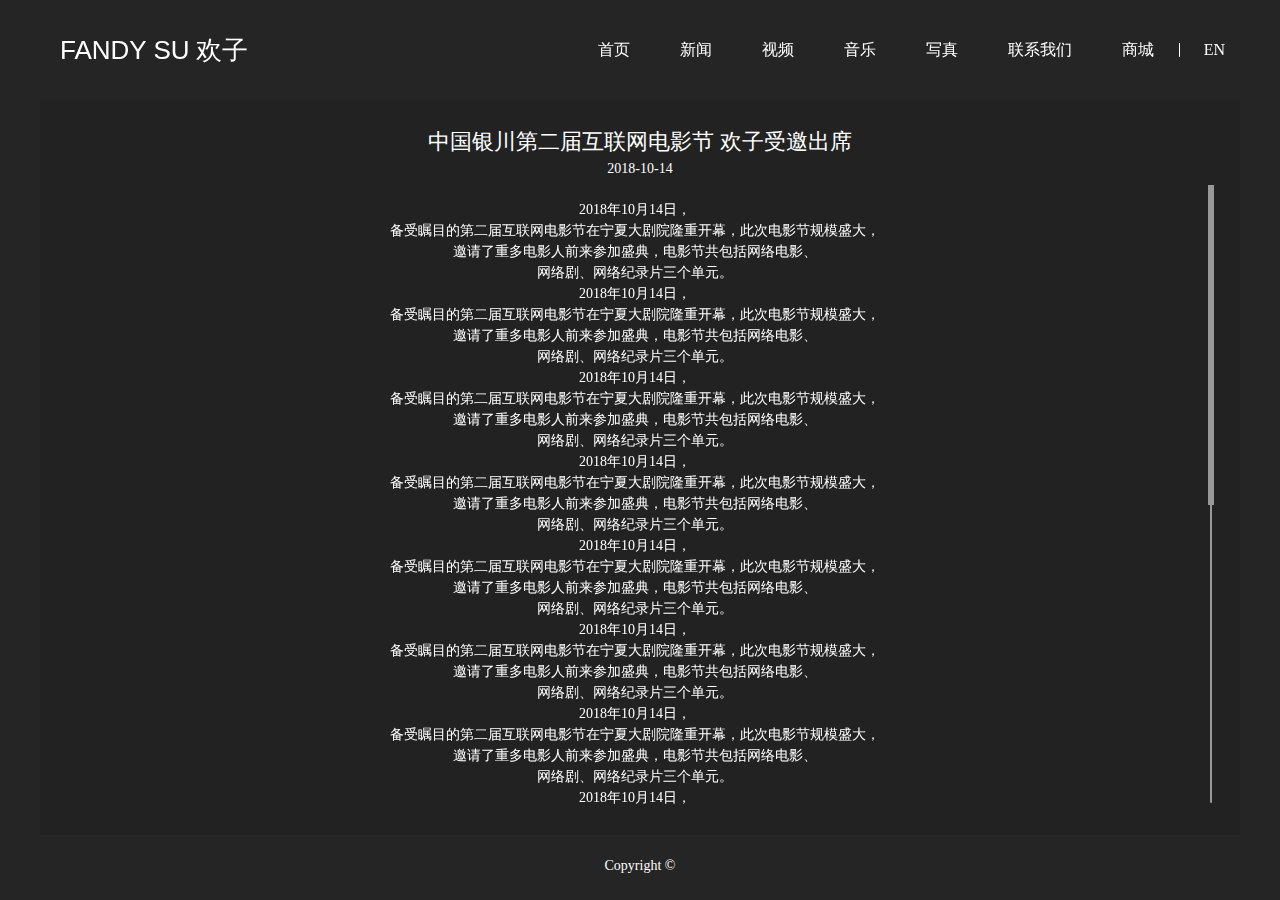
<file: news-detail.html>
<!DOCTYPE html>
<html lang="en">
<head>
  <meta charset="UTF-8">
  <meta name="viewport" content="width=device-width,minimum-scale=1.0,maximum-scale=1.0,user-scalable=no" />
  <meta http-equiv="X-UA-Compatible" content="ie=edge">
  <link rel="stylesheet" href="css/bootstrap.min.css">
  <link rel="stylesheet" href="css/swiper.min.css">
  <link rel="stylesheet" href="css/animate.min.css">
  <link rel="stylesheet" href="css/main.css">
  <link rel="stylesheet" media="screen and (max-width:767px)" href="css/phone.css" />
  <script src="js/jquery.min.js"></script>
  <script src="js/wow.min.js"></script>
  <script src="js/swiper.min.js"></script>
  <script src="js/main.js"></script>
  <title>欢子</title>
</head>

<body>
  <!-- header -->
  <header class="flex flex-center header fix">
  </header>
  <!--end  header -->

  <div class="page-index">
    <div class="main-con container">
      <div class="newsdetail padding25">
        <div class="text-center">
          <p class="fon22">中国银川第二届互联网电影节 欢子受邀出席</p>
          <p class="fon14">2018-10-14</p>
        </div>
        <div class="newsd-con swiper-container">
          <div class="swiper-wrapper">
            <div class="swiper-slide height-auto">
              <p style="text-align: center">2018年10月14日，<br>
                备受瞩目的第二届互联网电影节在宁夏大剧院隆重开幕，此次电影节规模盛大，<br>
                邀请了重多电影人前来参加盛典，电影节共包括网络电影、<br>
                网络剧、网络纪录片三个单元。</p>
              <p style="text-align: center">2018年10月14日，<br>
                备受瞩目的第二届互联网电影节在宁夏大剧院隆重开幕，此次电影节规模盛大，<br>
                邀请了重多电影人前来参加盛典，电影节共包括网络电影、<br>
                网络剧、网络纪录片三个单元。</p>
              <p style="text-align: center">2018年10月14日，<br>
                备受瞩目的第二届互联网电影节在宁夏大剧院隆重开幕，此次电影节规模盛大，<br>
                邀请了重多电影人前来参加盛典，电影节共包括网络电影、<br>
                网络剧、网络纪录片三个单元。</p>
              <p style="text-align: center">2018年10月14日，<br>
                备受瞩目的第二届互联网电影节在宁夏大剧院隆重开幕，此次电影节规模盛大，<br>
                邀请了重多电影人前来参加盛典，电影节共包括网络电影、<br>
                网络剧、网络纪录片三个单元。</p>
              <p style="text-align: center">2018年10月14日，<br>
                备受瞩目的第二届互联网电影节在宁夏大剧院隆重开幕，此次电影节规模盛大，<br>
                邀请了重多电影人前来参加盛典，电影节共包括网络电影、<br>
                网络剧、网络纪录片三个单元。</p>
              <p style="text-align: center">2018年10月14日，<br>
                备受瞩目的第二届互联网电影节在宁夏大剧院隆重开幕，此次电影节规模盛大，<br>
                邀请了重多电影人前来参加盛典，电影节共包括网络电影、<br>
                网络剧、网络纪录片三个单元。</p>
              <p style="text-align: center">2018年10月14日，<br>
                备受瞩目的第二届互联网电影节在宁夏大剧院隆重开幕，此次电影节规模盛大，<br>
                邀请了重多电影人前来参加盛典，电影节共包括网络电影、<br>
                网络剧、网络纪录片三个单元。</p>
                <p style="text-align: center">2018年10月14日，<br>
                  备受瞩目的第二届互联网电影节在宁夏大剧院隆重开幕，此次电影节规模盛大，<br>
                  邀请了重多电影人前来参加盛典，电影节共包括网络电影、<br>
                  网络剧、网络纪录片三个单元。</p>
                <p style="text-align: center">2018年10月14日，<br>
                  备受瞩目的第二届互联网电影节在宁夏大剧院隆重开幕，此次电影节规模盛大，<br>
                  邀请了重多电影人前来参加盛典，电影节共包括网络电影、<br>
                  网络剧、网络纪录片三个单元。</p>
                <p style="text-align: center">2018年10月14日，<br>
                  备受瞩目的第二届互联网电影节在宁夏大剧院隆重开幕，此次电影节规模盛大，<br>
                  邀请了重多电影人前来参加盛典，电影节共包括网络电影、<br>
                  网络剧、网络纪录片三个单元。</p>
                <p style="text-align: center">2018年10月14日，<br>
                  备受瞩目的第二届互联网电影节在宁夏大剧院隆重开幕，此次电影节规模盛大，<br>
                  邀请了重多电影人前来参加盛典，电影节共包括网络电影、<br>
                  网络剧、网络纪录片三个单元。</p>
                <p style="text-align: center">2018年10月14日，<br>
                  备受瞩目的第二届互联网电影节在宁夏大剧院隆重开幕，此次电影节规模盛大，<br>
                  邀请了重多电影人前来参加盛典，电影节共包括网络电影、<br>
                  网络剧、网络纪录片三个单元。</p>
                <p style="text-align: center">2018年10月14日，<br>
                  备受瞩目的第二届互联网电影节在宁夏大剧院隆重开幕，此次电影节规模盛大，<br>
                  邀请了重多电影人前来参加盛典，电影节共包括网络电影、<br>
                  网络剧、网络纪录片三个单元。</p>
                <p style="text-align: center">2018年10月14日，<br>
                  备受瞩目的第二届互联网电影节在宁夏大剧院隆重开幕，此次电影节规模盛大，<br>
                  邀请了重多电影人前来参加盛典，电影节共包括网络电影、<br>
                  网络剧、网络纪录片三个单元。</p>
            </div>
          </div>
          <div class="swiper-scrollbar"></div>

        </div>
        <script>
          var swiper = new Swiper('.swiper-container', {
            direction: 'vertical',
            slidesPerView: 'auto',
            freeMode: true,
            scrollbar: {
              el: '.swiper-scrollbar',
            },
            mousewheel: true,
          });
        </script>

      </div>
    </div>
    <p class="copy-right">Copyright © </p>
  </div>

</body>

</html>
</file>
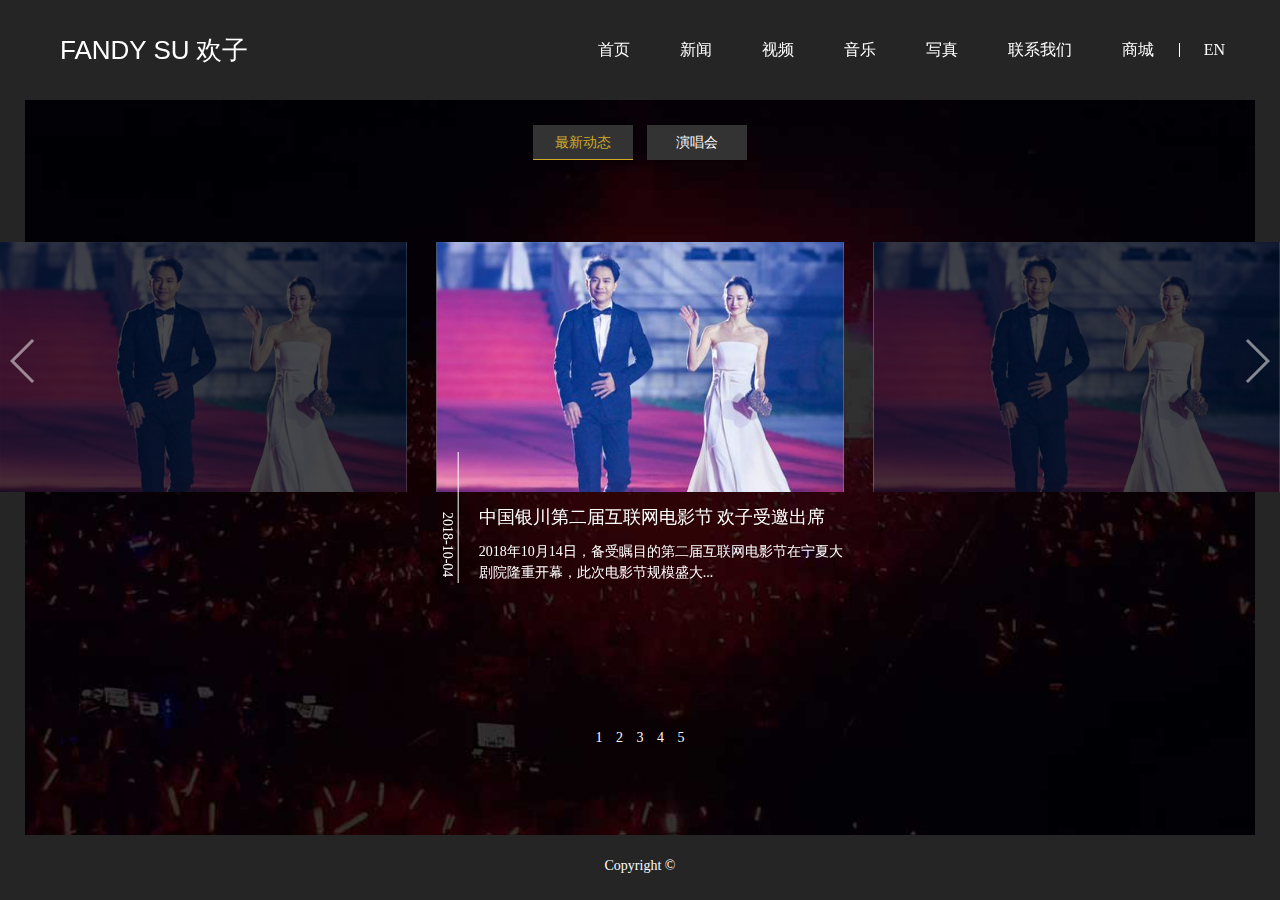
<file: news.html>
<!DOCTYPE html>
<html lang="en">
<head>
  <meta charset="UTF-8">
  <meta name="viewport" content="width=device-width,minimum-scale=1.0,maximum-scale=1.0,user-scalable=no" />
  <meta http-equiv="X-UA-Compatible" content="ie=edge">
  <link rel="stylesheet" href="css/bootstrap.min.css">
  <link rel="stylesheet" href="css/swiper.min.css">
  <link rel="stylesheet" href="css/animate.min.css">
  <link rel="stylesheet" href="css/main.css">
  <link rel="stylesheet" media="screen and (max-width:767px)" href="css/phone.css" />
  <script src="js/jquery.min.js"></script>
  <script src="js/wow.min.js"></script>
  <script src="js/swiper.min.js"></script>
  <script src="js/main.js"></script>
  <title>欢子</title>
</head>

<body>
  <!-- header -->
  <header class="flex flex-center header fix">
  </header>
  <!--end  header -->

  <div class="page page-index">
    <div class="main-con  cursord">
      <div class="newsdetail  newlist-bg">
        <ul class="new-tag text-center">
          <li class="cur">
            <a href="">最新动态</a>
          </li>
          <li>
            <a href="">演唱会</a>
          </li>
        </ul>
        <div class="box-new">
          <div class="swiper-container new-page">
            <div class="swiper-wrapper">
              <a class="swiper-slide" href="news-detail.html">
                <div class="positionr">
                  <!--star 占位符，勿读后台 -->
                  <img src="images/new-img-bg.jpg" alt="" srcset="" class="w100">
                  <!--end  占位符，勿读后台 -->
                  <div class="positionb">
                    <img src="images/new-img.jpg" alt="" srcset="" class="w100">
                  </div>
                </div>
                <div class="new-desc ">
                  <div class="vertical-lr">
                    2018-10-04
                  </div>
                  <div class="newslist-con">
                    <p class="fon18 nowarp new-title">中国银川第二届互联网电影节 欢子受邀出席</p>
                    <p class="fon14 line2">2018年10月14日，备受瞩目的第二届互联网电影节在宁夏大剧院隆重开幕，此次电影节规模盛大...</p>
                  </div>
                </div>
              </a>
              <a class="swiper-slide" href="news-detail.html">
                <div class="positionr">
                  <!--star 占位符，勿读后台 -->
                  <img src="images/new-img-bg.jpg" alt="" srcset="" class="w100">
                  <!--end  占位符，勿读后台 -->
                  <div class="positionb">
                    <img src="images/new-img.jpg" alt="" srcset="" class="w100">
                  </div>
                </div>
                <div class="new-desc ">
                  <div class="vertical-lr">
                    2018-10-04
                  </div>
                  <div class="newslist-con">
                    <p class="fon18 nowarp new-title">中国银川第二届互联网电影节 欢子受邀出席</p>
                    <p class="fon14 line2">2018年10月14日，备受瞩目的第二届互联网电影节在宁夏大剧院隆重开幕，此次电影节规模盛大...</p>
                  </div>
                </div>
              </a>
              <a class="swiper-slide" href="news-detail.html">
                <div class="positionr">
                  <!--star 占位符，勿读后台 -->
                  <img src="images/new-img-bg.jpg" alt="" srcset="" class="w100">
                  <!--end  占位符，勿读后台 -->
                  <div class="positionb">
                    <img src="images/new-img.jpg" alt="" srcset="" class="w100">
                  </div>
                </div>
                <div class="new-desc ">
                  <div class="vertical-lr">
                    2018-10-04
                  </div>
                  <div class="newslist-con">
                    <p class="fon18 nowarp new-title">中国银川第二届互联网电影节 欢子受邀出席</p>
                    <p class="fon14 line2">2018年10月14日，备受瞩目的第二届互联网电影节在宁夏大剧院隆重开幕，此次电影节规模盛大...</p>
                  </div>
                </div>
              </a>
              <a class="swiper-slide" href="news-detail.html">
                <div class="positionr">
                  <!--star 占位符，勿读后台 -->
                  <img src="images/new-img-bg.jpg" alt="" srcset="" class="w100">
                  <!--end  占位符，勿读后台 -->
                  <div class="positionb">
                    <img src="images/new-img.jpg" alt="" srcset="" class="w100">
                  </div>
                </div>
                <div class="new-desc ">
                  <div class="vertical-lr">
                    2018-10-04
                  </div>
                  <div class="newslist-con">
                    <p class="fon18 nowarp new-title">中国银川第二届互联网电影节 欢子受邀出席</p>
                    <p class="fon14 line2">2018年10月14日，备受瞩目的第二届互联网电影节在宁夏大剧院隆重开幕，此次电影节规模盛大...</p>
                  </div>
                </div>
              </a>

            </div>
            <!-- Add Pagination -->
            <div class="swiper-button-next swiper-button-white"></div>
            <div class="swiper-button-prev swiper-button-white"></div>

          </div>
          <div class="page-num text-center">
            <a href="">1</a>
            <a href="">2</a>
            <a href="">3</a>
            <a href="">4</a>
            <a href="">5</a>
          </div>
        </div>

        <script>
          var swiper = new Swiper('.swiper-container', {
            slidesPerView: 3,
            spaceBetween: 30,
            centeredSlides: true,
            loop: true,
            mousewheel:true,
            breakpoints: {
              1024: {
                slidesPerView: 2,
                spaceBetween: 40,
              },
              768: {
                slidesPerView: 2,
                spaceBetween: 30,
              },
              640: {
                slidesPerView: 1,
                spaceBetween: 20,
              },
              320: {
                slidesPerView: 1,
                spaceBetween: 10,
              }
            },
            navigation: {
              nextEl: '.swiper-button-next',
              prevEl: '.swiper-button-prev',
            },

          });
        </script>


      </div>
    </div>
    <p class="copy-right">Copyright © </p>
  </div>

</body>

</html>
</file>
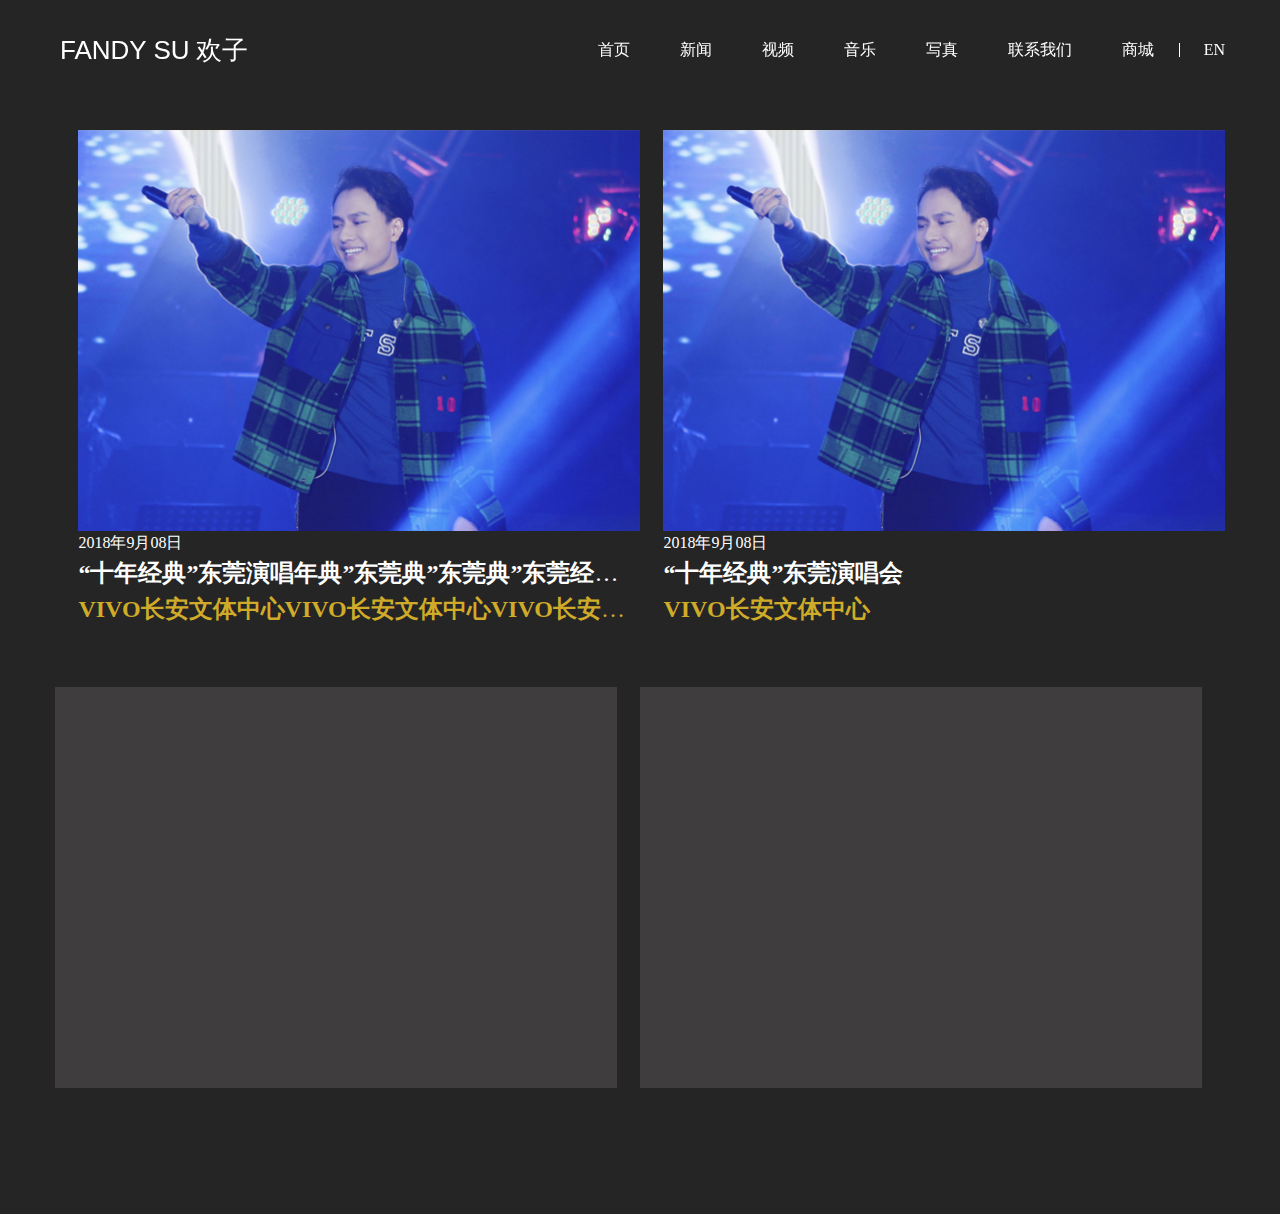
<file: xiezhen.html>
<!DOCTYPE html>
<html lang="en">
<head>
  <meta charset="UTF-8">
  <meta name="viewport" content="width=device-width,minimum-scale=1.0,maximum-scale=1.0,user-scalable=no" />
  <meta http-equiv="X-UA-Compatible" content="ie=edge">
  <link rel="stylesheet" href="css/bootstrap.min.css">
  <link rel="stylesheet" href="css/swiper.min.css">
  <link rel="stylesheet" href="css/animate.min.css">
  <link rel="stylesheet" href="css/main.css">
  <link rel="stylesheet" media="screen and (max-width:767px)" href="css/phone.css" />
  <script src="js/jquery.min.js"></script>
  <script src="js/wow.min.js"></script>
  <script src="js/swiper.min.js"></script>
  <script src="js/main.js"></script>
  <title>欢子</title>
</head>

<body>
  <!-- header -->
  <header class="flex flex-center header fix">
  </header>
  <!--end  header -->

  <div class="page xiezhen  paddingt100">
    <ul class="container flex xiezhen-list">
      <li>
        <div class="positionr">
          <!-- 图片占位，勿读后台 -->
          <img src="images/xiezhen-imgbg.jpg" alt="" srcset="" class="w100">
          <div  class="wow fadeIn positionb"  data-wow-duration="1s" data-wow-delay="0.2s">
            <img src="images/xiezhen-img.jpg" alt="" srcset="" class="w100">
          </div>
        </div>
        <div class="wow fadeInUp"  data-wow-duration="1s" data-wow-delay="0.2s">
          <p class="fon16">2018年9月08日</p>
          <p class="fon24 nowarp"><b>“十年经典”东莞演唱年典”东莞典”东莞典”东莞经典”会</b></p>
          <p class="fon24 color-y nowarp"><b> VIVO长安文体中心VIVO长安文体中心VIVO长安文体中心</b></p>
        </div>
      </li>
      <li>
        <div class="positionr">
          <!-- 图片占位，勿读后台 -->
          <img src="images/xiezhen-imgbg.jpg" alt="" srcset="" class="w100">
          <div  class="wow fadeIn positionb"  data-wow-duration="1s" data-wow-delay="0.2s">
            <img src="images/xiezhen-img.jpg" alt="" srcset="" class="w100">
          </div>
        </div>
        <div class="wow fadeInUp"  data-wow-duration="1s" data-wow-delay="0.2s">
          <p class="fon16">2018年9月08日</p>
          <p class="fon24"><b>“十年经典”东莞演唱会</b></p>
          <p class="fon24 color-y"><b> VIVO长安文体中心</b></p>
        </div>
      </li>
      <li>
        <div class="positionr">
          <!-- 图片占位，勿读后台 -->
          <img src="images/xiezhen-imgbg.jpg" alt="" srcset="" class="w100">
          <div  class="wow fadeIn positionb"  data-wow-duration="1s" data-wow-delay="0.2s">
            <img src="images/xiezhen-imgbg.jpg" alt="" srcset="" class="w100">
          </div>
        </div>
        <div class="wow fadeInUp"  data-wow-duration="1s" data-wow-delay="0.2s">
          <p class="fon16">2018年9月08日</p>
          <p class="fon24"><b>“十年经典”东莞演唱会</b></p>
          <p class="fon24 color-y"><b> VIVO长安文体中心</b></p>
        </div>
      </li>
      <li>
        <div class="positionr">
          <img src="images/xiezhen-imgbg.jpg" alt="" srcset="" class="w100">
          <div  class="wow fadeIn positionb"  data-wow-duration="1s" data-wow-delay="0.2s">
            <img src="images/xiezhen-imgbg.jpg" alt="" srcset="" class="w100">
          </div>
        </div>
        <div class="wow fadeInUp"  data-wow-duration="1s" data-wow-delay="0.2s">
          <p class="fon16">2018年9月08日</p>
          <p class="fon24"><b>“十年经典”东莞演唱会</b></p>
          <p class="fon24 color-y"><b> VIVO长安文体中心</b></p>
        </div>
      </li>
    </ul>
    <link rel="stylesheet" href="css/baguetteBox.min.css">
    <script src="js/baguetteBox.min.js"" async></script>
    <!--star  写真集 -->
    <div class=" gallery gallery0">
      <!-- a标签的是大图，img标签的是小图 -->
      <a href="images/xiezhen-img.jpg" data-caption="1图文标题1" class="a1">
        <img src="images/xiezhen-img.jpg" alt="写真1">
      </a>
      <a href="images/xiezhen-imgbg.jpg" data-caption="1图文标题2">
        <img src="images/xiezhen-imgbg.jpg" alt="写真2" >
      </a>
    </div>
    <div class=" gallery gallery1 ">
        <a href="images/xiezhen-img.jpg" data-caption="2图文标题1" class="a1">
          <img src="images/xiezhen-img.jpg" alt="写真1">
        </a>
        <a href="images/xiezhen-imgbg.jpg" data-caption="2图文标题2">
          <img src="images/xiezhen-imgbg.jpg" alt="写真2" >
        </a>
    </div>
    <div class=" gallery gallery2 ">
        <a href="images/xiezhen-imgbg.jpg" data-caption="3图文标题1" class="a1">
          <img src="images/xiezhen-imgbg.jpg" alt="写真1">
        </a>
        <a href="images/xiezhen-imgbg.jpg" data-caption="3图文标题2">
          <img src="images/xiezhen-imgbg.jpg" alt="写真2" >
        </a>
    </div>
    <div class=" gallery gallery3 ">
        <a href="images/xiezhen-imgbg.jpg" data-caption="4图文标题1" class="a1">
          <img src="images/xiezhen-imgbg.jpg" alt="写真1">
        </a>
        <a href="images/xiezhen-imgbg.jpg" data-caption="4图文标题2">
          <img src="images/xiezhen-imgbg.jpg" alt="写真2" >
        </a>
    </div>
     <!--end 写真集 -->
    <script>
      window.onload = function () {
        for (var i = 0; i < $('.xiezhen-list li').length; i++) {
          baguetteBox.run('.gallery' + i, {
            // Custom options
          });
        }

        // xiezhen-list点击
        $(function(){
          $('.xiezhen-list li').click(function(){
            var index = $(this).index();
            $('.gallery'+index).find('.a1 img').click();
            
          })
        })
      }

    </script>
  </div>


</body>

</html>
</file>
<file: css/main.css>
@charset "UTF-8";
body { background: #252525; overflow-x: hidden; overflow-y: auto; width: 100%; color: #fff; font-size: 14px; font-family: "MicrosoftYaHei"; line-height: 1.5; }

body, dd, dl, dt, form, h1, h2, h3, h4, h5, li, ol, p, ul { margin: 0; padding: 0; }

li, ol, ul { list-style: none; }

img { max-width: 100%; border: none; }

a { color: #333; }

a:hover { text-decoration: none; color: #cfab29; }

input, textarea, select, * { outline: none; }

.text-center { text-align: center; }

.text-left { text-align: left; }

.text-right { text-align: right; }

.nowarp { white-space: nowrap; text-overflow: ellipsis; overflow: hidden; }

.line2, .line4, .line3, .line5 { text-overflow: -o-ellipsis-lastline; overflow: hidden; text-overflow: ellipsis; display: -webkit-box; -webkit-line-clamp: 2; line-clamp: 2; -webkit-box-orient: vertical; }

.line3 { -webkit-line-clamp: 3; line-clamp: 3; }

.line4 { -webkit-line-clamp: 4; line-clamp: 4; }

.line5 { -webkit-line-clamp: 5; line-clamp: 5; }

.flex { display: flex; flex-wrap: wrap; }

.flex-center { align-items: center; justify-content: center; }

.hidden { display: none; }

.w100 { width: 100%; max-height: 100%; }

.maxh100 { max-height: 100%; }

.color-y { color: #cfab29; }

.fon24 { font-size: 24px; }

.fon22 { font-size: 22px; }

.fon20 { font-size: 20px; }

.fon18 { font-size: 18px; }

.fon16 { font-size: 16px; }

.fon14 { font-size: 14px; }

.fon12 { font-size: 12px; }

.trans { transition: .3s linear all; }

.show { display: block !important; }

.hide { display: none !important; }

.positionr { position: relative; }

.positionb { position: absolute; width: 100%; height: 100%; left: 0; top: 0; }

.visible-hidden { visibility: hidden; }

.color9 { color: #999; }

.color6 { color: #666; }

.color3 { color: #333; }

.padding40 { padding-bottom: 40px; padding-top: 40px; }

.overflow-hidden { overflow: hidden; }

.color-org { color: #cfab29; }

.fon-arial { font-family: Arial, Helvetica, sans-serif; }

.w50 { width: 50%; }

.bgb { background: #000; }

/*图片翻转动画*/
.transy { cursor: pointer; }

.transy img, .transy i { transition: ease-in-out 0.3s; }

.transy:hover img, .transy:hover i { transform-style: preserve-3d; transform: rotateY(180deg); }

/*图片放大*/
.scale { overflow: hidden; }

.scale img, .scale .scales div { transition: .5s linear all; }

.scale:hover img, .scale:hover .scales div { transform: scale(1.1); }

.swiper-slide { cursor: pointer; }

/*header*/
.flex-nowarp { flex-wrap: nowrap; }

.header { justify-content: space-between; height: 100px; flex-wrap: nowrap; padding: 0 15px; position: relative; width: 100%; font-size: 16px; }

.header .navlist { justify-content: flex-end; }

.header nav { align-items: center; }

.header a { color: #fff; }

.header .search-close { padding: 0 15px; cursor: pointer; font-size: 24px; margin-top: -5px; }

.header .search-form { align-items: center; justify-content: space-between; flex-wrap: nowrap; padding: 0 0 0 15px; display: none; }

.header .search-show { display: flex; width: 80%; }

.header .search-txt { width: 100%; border: 0; }

.header .btn-search { font-size: 0; width: 18px; height: 18px; border: 0; background: url(../images/icon-search.png) no-repeat center; }

.header.fix { position: fixed; left: 0; top: 0; width: 100%; z-index: 4; }

.header.bgf { background: #000; }

/*header*/
.logo { font-size: 26px; text-transform: uppercase; }

.max1200 { max-width: 1200px; margin: 0 auto; }

.header { height: auto; min-height: 100px; }

.headers1200 { width: 100%; max-width: 1200px; margin: 0 auto; justify-content: space-between; align-items: center; }

.page { min-height: 100vh; }

.page-index { height: 100vh; }

#page.swiper-container { width: 100%; height: 100%; }

#page .swiper-slide { background: #000; transition: .4s linear all; }

.page-index0 label { position: absolute; right: 20px; top: -9px; white-space: nowrap; opacity: 0; transition: .4s linear all; }

.page-index0 .swiper-pagination-bullet:hover label { opacity: 1; }

.page-index0 .swiper-slide { transform: scale(0.95); transition: 0.5s linear all; }

.page-index0 .swiper-slide-active { -webkit-animation-name: zoomIn; animation-name: zoomIn; animation-duration: 1s; transition: 0.5s linear all; animation-fill-mode: forwards; animation-delay: 0.2s; }

.swiper-slide { display: -webkit-box; display: -ms-flexbox; display: -webkit-flex; display: flex; -webkit-box-pack: center; -ms-flex-pack: center; -webkit-justify-content: center; justify-content: center; -webkit-box-align: center; -ms-flex-align: center; -webkit-align-items: center; align-items: center; width: 100%; height: 100%; position: relative; }

.swiper-container-vertical > .swiper-pagination-bullets { right: 20px; }

#fullpage .swiper-pagination-bullet { border: 1px solid #777; background: none; opacity: 1; position: relative; }

#fullpage .swiper-pagination-bullet-active { border: 1px solid #777; background: none; }

#fullpage .swiper-pagination-bullet-active::after { position: absolute; width: 18px; height: 18px; border: 1px solid #fff; position: absolute; content: ''; display: block; border-radius: 50%; left: -6px; top: -6px; }

.swiper-container-vertical > .swiper-pagination-bullets .swiper-pagination-bullet { margin: 20px 0; }

.swiper-container-banner { height: 100%; width: 100%; }

.swiper-container-banner .swiper-slide { width: 100%; }

.swiper-container-banner .pc-banner, .swiper-container-banner .phone-banner { width: 100%; height: 100%; }

.swiper-pagination-banner .swiper-pagination-bullet { width: 30px; height: 2px; border-radius: 0; opacity: .3; background: #fff; }

.swiper-pagination-banner .swiper-pagination-bullet-active { opacity: 1; }

.about .about-img { border-left: 10px solid #cfab29; border-top: 10px solid #cfab29; }

.about .about-p { line-height: 2.1; text-align: center; }

.about .yinhao { font-size: 100px; color: #666; line-height: 20px; }

.about .nowarps { white-space: nowrap; }

.about .about-desc { margin-top: 10px; line-height: 1.8; }

.about .about-txt { position: absolute; font-size: 100px; font-family: Arial, Helvetica, sans-serif; text-transform: uppercase; color: #1f1f1f; top: -30px; left: 0; }

.video .title { font-size: 22px; position: relative; text-align: center; }

.video .title::after { display: block; width: 40px; content: ''; border-bottom: 1px solid #fff; position: absolute; bottom: -5px; left: 50%; transform: translateX(-50%); }

.video .video-con { margin: 20px auto; }

.video .video-con .video-js { width: 100%; height: 100%; }

.more { display: block; width: 200px; height: 30px; margin: 0 auto; color: #fff; }

.more { border-bottom: 2px solid #fff; }

.more span { display: block; }

.more-margin0 { margin: 50px 0 0 0; }

.title-changp { font-size: 50px; position: absolute; left: 0; top: -30px; text-transform: uppercase; color: #1f1f1f; line-height: 1; }

.changpian { color: #333; }

.changpian .changpian-list { display: flex; }

.changpian .changpian-list li { width: 33.3333%; }

.changpian .changpian-list li:nth-child(2) { display: flex; flex-wrap: wrap-reverse; }

.changpian .changpian-list .changpian-name { padding: 20px 0; }

.padding25 { padding: 25px; }

.bgf { background: #fff; }

.w40 { width: 40%; }

.w60 { width: 60%; }

.color0 { color: #000; }

.song .song-tab a { display: inline-block; width: 130px; height: 35px; line-height: 35px; background: #fff; color: #333; text-align: center; margin-right: 10px; }

.song .song-tab a:hover, .song a.cur { background: #ff980f; color: #fff; }

.song .song-txt { padding: 5px 0 10px; border-bottom: 1px solid #333; }

.song .song-hover { position: absolute; left: 0; top: 0; width: 0; z-index: 2; background: #fff; height: 100%; justify-content: space-between; display: none; opacity: 0; transition: .3s linear all; overflow-y: hidden; overflow-x: visible; }

.song .song-list { padding: 30px 0 0 0; }

.song .song-list ul { justify-content: flex-start; }

.song .song-list ul li { width: 20%; padding: 0 1%; }

.song .song-list ul li:hover .song-hover, .song .song-list ul li.cur .song-hover { display: flex; opacity: 1; width: 214%; transition: .3s linear all; }

.song .song-list ul li:last-child .song-hover { left: auto; right: 0; }

.song .song-list-4 ul li { margin-bottom: 15px; display: block; width: 25%; padding-left: 1%; padding-right: 1%; }

.song .song-list-4 ul li:hover, .song .song-list-4 ul li.cur { z-index: 999; }

.song .song-list-4 li:nth-child(4n) .song-hover { left: auto !important; right: 0 !important; }

.song .song-img { width: 60%; }

.song .song-con { width: 40%; color: #666; padding: 5px; }

.index-play-icon { display: block; width: 60px; height: 60px; background: url(../images/index-video-play-icon.png) no-repeat center; }

.index-play-icon.active { background: url(../images/index-video-play-icon1.png) no-repeat center; }

.contact { height: 100%; align-content: space-around; justify-content: center; background: url(../images/contact-us-bg.jpg) no-repeat center !important; background-size: cover !important; }

.contact .contact-p1 { font-size: 60px; text-transform: uppercase; }

.contact .contact-p2 { font-size: 30px; position: relative; }

.contact .contact-p2::after { display: block; content: ''; width: 40px; border-bottom: 1px solid #fff; bottom: -5px; margin: 0 auto; }

.contact .padding20 { padding: 20px 0; line-height: 2; }

.contact .paddingt100 { padding-top: 100px; }

.copy-right { width: 100%; text-align: center; padding: 20px 0; }

.paddingt100 { padding-top: 100px; }

.xiezhen .xiezhen-list { justify-content: space-between; }

.xiezhen li { width: 48%; margin: 30px 0; cursor: pointer; }

.gallery { display: none; }

.gallery a { display: block; }

.main-con { height: calc(100% - 65px); padding: 100px 0 0 0; cursor: url("../images/view1.png"), auto; }

.newsdetail { height: 100%; background: #222; }

.newsd-con { height: calc(100% - 55px); padding-top: 20px; }

.height-auto { height: auto; display: block; padding-right: 10px; }

.swiper-scrollbar-drag { background: #999; }

.swiper-container-vertical > .swiper-scrollbar { width: 2px; background: #999; }

.swiper-scrollbar-drag { width: 6px; border-radius: 0; left: -2px; background: #999; }

.newlist-bg { background: url(../images/new-bg.jpg) no-repeat center; background-size: contain; padding-top: 25px; padding-bottom: 25px; }

.newlist-bg .swiper-button-next, .newlist-bg .swiper-button-prev { opacity: 0.5; top: 35%; }

.newlist-bg .swiper-button-next:hover, .newlist-bg .swiper-button-prev:hover { opacity: 1; }

.newlist-bg .swiper-slide .new-desc { opacity: 0; }

.newlist-bg .swiper-slide-active .new-desc { opacity: 1; }

.new-tag { margin-bottom: 10px; }

.new-tag li { display: inline-block; min-width: 100px; height: 35px; text-align: center; line-height: 35px; margin: 0 5px; }

.new-tag li a { display: block; width: 100%; height: 100%; background: #333; color: #fff; }

.new-tag li:hover, .new-tag li.cur { border-bottom: 1px solid #cfab29; }

.new-tag li:hover a, .new-tag li.cur a { color: #cfab29; }

.vertical-lr { writing-mode: vertical-lr; padding-top: 60px; border-right: 1px solid #fff; width: 22px; padding-bottom: 5px; white-space: nowrap; }

.new-desc { display: flex; overflow: hidden; margin-top: -40px; position: relative; z-index: 3; }

.new-page .swiper-slide { display: block; }

.new-page .positionr::after { display: block; content: ''; width: 100%; height: 100%; background: rgba(0, 0, 0, 0.7); position: absolute; left: 0; top: 0; }

.new-page .swiper-slide-active .positionr::after { display: none; }

.newslist-con { padding-left: 20px; width: calc(100% - 22px); display: flex; flex-wrap: wrap; align-content: flex-end; }

.new-title { padding: 10px 0; }

.box-new { height: calc(100% - 35px); display: flex; align-items: center; flex-wrap: wrap; }

.box-new .swiper-wrapper a { display: block; color: #fff; }

.page-num { width: 100%; }

.page-num a { color: #fff; margin: 0 5px; cursor: pointer; }

.page-num a:hover, .page-num a.cur { color: #cfab29; }

.btn-danqu-next { cursor: pointer; opacity: 0.7; }

.btn-danqu-prev { cursor: pointer; opacity: 0.7; }

.btn-danqu-next:hover, .btn-danqu-prev:hover { opacity: 1; }

.flex-zhuanji { align-content: space-between; cursor: url("../images/view1.png"), auto; }

.box-zhuanji .zhuanji-list { justify-content: space-between; width: 100%; }

.box-zhuanji li { width: 30%; cursor: url("../images/view.png"), auto; }

.box-zhuanji .zhuanji-name { padding: 20px 0; }

.box-zhuanji .lines { border-bottom: 1px solid #555; color: #fff; display: block; position: relative; }

.box-zhuanji .lines::after { display: block; width: 0; border-bottom: 1px solid #cfab29; content: ''; position: absolute; left: 0; bottom: 0; transition: .5s linear all; }

.box-zhuanji li:hover .lines { color: #cfab29; border-bottom: 1px solid #000; }

.box-zhuanji li:hover .lines::after { width: 100%; }

.height120 { min-height: 120px; }

.video-type { justify-content: space-between; }

.video-type .w4 { width: 4%; }

.video-type .w48 { width: 48%; height: 60px; align-items: center; border-bottom: 1px solid #3b3b3b; flex-wrap: nowrap; }

.video-type .w48 a { color: #fff; }

.video-type .w48.active { height: auto; align-items: inherit; }

.video-type .flex-shirk0 { flex-shrink: 0; }

.video-type .select { padding-right: 40px; height: 25px; overflow: hidden; }

.video-type .select a { padding: 3px 15px; margin: 2px 0; }

.video-type .select a:hover, .video-type .select a.cur { background: #cfab29; }

.video-type .w48.active .select { height: auto; }

.video-type .down { position: absolute; right: 0; top: 18px; padding-right: 20px; background: url(../images/icon-d.png) no-repeat right center; cursor: pointer; }

.video-type .down.active { background: url(../images/icon-up.png) no-repeat right center; }

.box-video { cursor: url("../images/view1.png"), auto; }

.box-video .video-name { font-size: 30px; color: #fff; }

.box-video .swiper-slide { display: block; }

.box-video .swiper-slide .positionr::after { position: absolute; display: block; content: ''; width: 100%; width: 0; border-bottom: 2px solid #cfab29; left: 0; bottom: 0; transition: .5s linear all; }

.box-video .swiper-slide:hover .positionr::after { width: 100%; }

.box-video .swiper-slide:hover .video-name { color: #cfab29; }

.box-video .video-year { font-family: 'Myriad Pro'; font-size: 50px; }

.box-video a { cursor: url("../images/view.png"), auto; }

.play-video { position: fixed; width: 100%; height: 100%; z-index: 999; left: 0; top: 0; background: rgba(0, 0, 0, 0.8); display: flex; align-items: center; justify-content: center; opacity: 1; transform: scale(1); }

.video-main { width: 90%; max-width: 1000px; background: #000; }

.btn-close { position: absolute; top: -60px; left: 50%; transform: translateX(-50%); z-index: 2; }

.btn-close::after { position: absolute; height: 20px; border-right: 1px solid #fff; content: ''; display: block; left: 49.5%; }

.no { opacity: 0; transform: scale(0); }

.zhuanji-detail { cursor: default; }

.select-icon { display: block; width: 40px; height: 40px; background: url(../images/icon-d.png) no-repeat right center; position: absolute; right: 0; top: 0; }

.zhuanji-select { width: 230px; height: 40px; position: relative; padding-right: 40px; line-height: 40px; border-bottom: 1px solid #fff; cursor: pointer; margin-bottom: 15px; }

.select-list { position: absolute; left: 0; top: 40px; background: rgba(0, 0, 0, 0.8); width: 100%; padding: 10px 15px; z-index: 3; display: none; }

.select-list li { padding: 5px 0; }

.player-desc { padding-left: 20px; }

.music-title { padding: 10px 0; border-bottom: 1px solid #cfab29; }

.detail-describe { padding: 30px 0; }

.jianjie { height: 109px; overflow: hidden; padding-right: 10px; }

.jianjie-auto { height: auto; }

.btn-icondown { position: absolute; right: 0; bottom: 0; width: 30px; height: 30px; background: url(../images/icon-d.png) no-repeat center; cursor: pointer; }

.btn-icondown.active { background: url(../images/icon-up.png) no-repeat center; }

.qumu-list { display: flex; flex-wrap: wrap; }

.qumu-list li { width: 48%; padding: 2px 0; }

.controler { position: absolute; width: 100%; bottom: 0; padding: 10px 0; background: #1c1c1c; left: 0; align-items: center; justify-content: center; }

.controler .m-player { display: block; width: 56px; height: 56px; background: url(../images/m-player.png) no-repeat center; cursor: pointer; }

.controler .m-player.pause { background: url(../images/m-pause.png) no-repeat center; }

.controler .icon { display: inline-block; width: 40px; height: 40px; cursor: pointer; }

.controler .m-sheny { background: url(../images/m-shengy.png) no-repeat center; }

.controler .m-sheny.m-p0 { background: url(../images/m-p0.png) no-repeat center; }

.controler .m-prev { background: url(../images/m-prev.png) no-repeat center; }

.controler .m-next { background: url(../images/m-next.png) no-repeat center; }

.controler .m-pause1 { background: url(../images/m-pause1.png) no-repeat center; }

.controler .m-xunhuan { background: url(../images/m-xunhuan.png) no-repeat center; margin: 0 20px; }

.controler .m-xunhuan.m-xunhuan0 { background: url(../images/m-xunhuan2.png) no-repeat center; }

#zhuanji-detail .video-js .vjs-big-play-button, .video-con .video-js .vjs-big-play-button, .play-video .video-js .vjs-big-play-button { line-height: 1.8em; width: 2em; height: 2em; border-radius: 50%; top: 50%; left: 50%; transform: translate(-50%, -50%); }

#zhuanji-detail .video-js, .video-con .video-js, .play-video .video-js { width: 100%; height: 100%; }

.cursord { cursor: default; }

.progress { position: absolute; bottom: 0; width: 100%; height: 5px; left: 0; background: #525252; }

.bar { height: 5px; background: #cfab29; width: 0; }

.currentTme, .duration { position: absolute; bottom: 10px; color: #fff; }

.currentTme { left: 3px; }

.duration { right: 3px; }

@media screen and (max-width: 991px) { .logo, .pc-nav { width: 100% !important; } }

@media screen and (max-width: 767px) { .logo { font-size: 20px; }
  .header { min-height: 50px; } }

@media (max-width: 1024px) { .header .navlist li a.menu { font-size: 14px; }
  .title-main .main-title-en { font-size: 100px; }
  .title-main .main-title-ch { font-size: 24px; padding: 5px 0; } }

@media (min-width: 768px) { .header { padding: 0 10px 0 15px; }
  .header .navlist li { padding: 0 10px; }
  .header .navlist li a.menu { height: 100%; display: block; }
  .header .navlist li:hover a.menu, .header .navlist li.cur a.menu { color: #cfab29; }
  .header .navlist li:last-child { position: relative; }
  .header .navlist li:last-child::after { display: block; content: ''; position: absolute; left: 0; top: 50%; height: 14px; border-left: 1px solid #fff; transform: translateY(-50%); } }

@media (min-width: 992px) { .header { padding: 0 20px 0 40px; }
  .header .navlist li { padding: 0 15px; } }

@media (min-width: 1200px) { .container { width: 1200px; }
  .header { padding: 0 30px 0 60px; }
  .header .navlist li { padding: 0 25px; }
  .about .about-txt { font-size: 200px; }
  .title-changp { font-size: 100px; top: 80px; }
  .btn-danqu-next { right: -30px; }
  .btn-danqu-prev { left: -30px; } }

@keyframes zoomIn { from { -webkit-transform: scale3d(0.95, 0.95, 0.95);
    transform: scale3d(0.95, 0.95, 0.95); }
  100% { -webkit-transform: scale3d(1, 1, 1);
    transform: scale3d(1, 1, 1); } }
</file>
<file: css/phone.css>
@media (max-width: 767px) { .fon22 { font-size: 18px; }
  .fon18 { font-size: 14px; }
  /*nav*/
  .nav-btn { width: 35px; }
  .header { height: 50px; background: #000; }
  .margin100 { margin-top: 75px !important; }
  .hamburger .line { width: 35px; height: 3px; background-color: #fff; display: block; margin: 8px auto; -webkit-transition: all 0.3s ease-in-out; -o-transition: all 0.3s ease-in-out; transition: all 0.3s ease-in-out; }
  .hamburger:hover { cursor: pointer; }
  #nav-btn { position: relative; -webkit-transition: all 0.3s ease-in-out; -o-transition: all 0.3s ease-in-out; transition: all 0.3s ease-in-out; transform: scale(0.8); }
  #nav-btn.is-active { -webkit-transform: rotate(45deg); -ms-transform: rotate(45deg); -o-transform: rotate(45deg); transform: rotate(45deg); }
  #nav-btn:before { content: ""; position: absolute; -webkit-box-sizing: border-box; -moz-box-sizing: border-box; box-sizing: border-box; width: 36px; height: 36px; border: 5px solid transparent; top: calc(50% - 16px); left: calc(50% - 19px); border-radius: 100%; -webkit-transition: all 0.3s ease-in-out; -o-transition: all 0.3s ease-in-out; transition: all 0.3s ease-in-out; }
  #nav-btn.is-active:before { border: 2px solid #fff; }
  #nav-btn.is-active .line { width: 17px; background: #fff; }
  #nav-btn.is-active .line:nth-child(2) { opacity: 0; }
  #nav-btn.is-active .line:nth-child(1) { -webkit-transform: translateY(13px); -ms-transform: translateY(13px); -o-transform: translateY(13px); transform: translateY(13px); }
  #nav-btn.is-active .line:nth-child(3) { -webkit-transform: translateY(-9px) rotate(90deg); -ms-transform: translateY(-9px) rotate(90deg); -o-transform: translateY(-9px) rotate(90deg); transform: translateY(-9px) rotate(90deg); }
  /*nav-mobile*/
  .eng-btn { position: fixed; z-index: 3; left: 20px; top: 15px; }
  .nav-btn { position: fixed; z-index: 5; right: 10px; top: 4px; }
  .nav-mobile.active { transform: translate(0); }
  .nav-mobile { position: fixed; width: 100%; height: 100%; background: rgba(0, 0, 0, 0.9); color: #999; left: 0; top: 0; padding-top: 80px; z-index: 4; transform: translateX(100%); transition: .2s linear all; }
  .nav-mobile a { color: #999; }
  .nav-mobile li:first-child { border-top: 1px solid rgba(224, 208, 208, 0.3); }
  .nav-mobile .nav-top { line-height: 50px; border-bottom: 1px solid rgba(224, 208, 208, 0.3); padding-left: 15px; }
  .nav-mobile li span { display: block; width: 40px; text-align: center; float: right; border-left: 1px solid rgba(255, 255, 255, 0.1); cursor: pointer; }
  dl { font-size: 14px; display: none; }
  dl dd { line-height: 40px; }
  dl dd a { padding-left: 25px; display: block; border-bottom: 1px solid rgba(255, 255, 255, 0.3); }
  .footer { padding: 10px; }
  .w50, .w40, .w60 { width: 100%; }
  .about .about-img { border-left: 0; border-top: 0; text-align: center; }
  .about .about-img img { max-width: 200px; margin: 0 auto; border: 5px solid #cfab29; }
  .about .about-desc { text-align: center; }
  .padding25 { padding: 5px; }
  .changpian .changpian-list { flex-wrap: wrap; }
  .changpian .changpian-list li { width: 100%; display: none; }
  .changpian .changpian-list li:nth-child(2), .changpian .changpian-list li:nth-child(1) { display: flex; flex-wrap: nowrap; }
  .changpian .swiper-slide { width: 100%; height: 100%; }
  .song .song-list { padding: 10px 0 0 0; }
  .song .song-list ul li { width: 46%; margin-bottom: 20px; }
  .song .song-list ul li:last-child { display: none; }
  .song .song-list ul li:hover .song-hover { width: 218%; }
  .song .song-list.song-list-4 ul li:last-child { display: block; }
  .song .song-list ul li:nth-child(2n) .song-hover { left: auto; right: 0; }
  .more-margin0 { margin-top: 10px; }
  .contact .contact-p1 { font-size: 40px; }
  .paddingt100 { padding-top: 55px; }
  .fon24 { font-size: 18px; }
  .xiezhen li { width: 100%; margin: 15px 0; }
  .main-con { padding-top: 55px; }
  .box-zhuanji li { width: 45%; margin-bottom: 20px; }
  .box-zhuanji .zhuanji-list { justify-content: space-around; }
  .video-type .w48 { width: 100%; margin-bottom: 20px; padding-bottom: 10px; }
  .box-video .video-name { font-size: 16px; }
  .box-video .video-year { font-size: 25px; }
  .height120 { padding-bottom: 30px; }
  .player-desc { padding-left: 0; }
  .qumu-list li { width: 100%; } }
</file>
<file: css/baguetteBox.min.css>
/*!
 * baguetteBox.js
 * @author  feimosi
 * @version 1.11.0
 * @url https://github.com/feimosi/baguetteBox.js
 */#baguetteBox-overlay{display:none;opacity:0;position:fixed;overflow:hidden;top:0;left:0;width:100%;height:100%;z-index:1000000;background-color:#222;background-color:rgba(0,0,0,.8);-webkit-transition:opacity .5s ease;transition:opacity .5s ease}#baguetteBox-overlay.visible{opacity:1}#baguetteBox-overlay .full-image{display:inline-block;position:relative;width:100%;height:100%;text-align:center}#baguetteBox-overlay .full-image figure{display:inline;margin:0;height:100%}#baguetteBox-overlay .full-image img{display:inline-block;width:auto;height:auto;max-height:100%;max-width:100%;vertical-align:middle;-webkit-box-shadow:0 0 8px rgba(0,0,0,.6);-moz-box-shadow:0 0 8px rgba(0,0,0,.6);box-shadow:0 0 8px rgba(0,0,0,.6)}#baguetteBox-overlay .full-image figcaption{display:block;position:absolute;bottom:0;width:100%;text-align:center;line-height:1.8;white-space:normal;color:#ccc;background-color:#000;background-color:rgba(0,0,0,.6);font-family:sans-serif}#baguetteBox-overlay .full-image:before{content:"";display:inline-block;height:50%;width:1px;margin-right:-1px}#baguetteBox-slider{position:absolute;left:0;top:0;height:100%;width:100%;white-space:nowrap;-webkit-transition:left .4s ease,-webkit-transform .4s ease;transition:left .4s ease,-webkit-transform .4s ease;transition:left .4s ease,transform .4s ease;transition:left .4s ease,transform .4s ease,-webkit-transform .4s ease,-moz-transform .4s ease}#baguetteBox-slider.bounce-from-right{-webkit-animation:bounceFromRight .4s ease-out;animation:bounceFromRight .4s ease-out}#baguetteBox-slider.bounce-from-left{-webkit-animation:bounceFromLeft .4s ease-out;animation:bounceFromLeft .4s ease-out}@-webkit-keyframes bounceFromRight{0%,100%{margin-left:0}50%{margin-left:-30px}}@keyframes bounceFromRight{0%,100%{margin-left:0}50%{margin-left:-30px}}@-webkit-keyframes bounceFromLeft{0%,100%{margin-left:0}50%{margin-left:30px}}@keyframes bounceFromLeft{0%,100%{margin-left:0}50%{margin-left:30px}}.baguetteBox-button#next-button,.baguetteBox-button#previous-button{top:50%;top:calc(50% - 30px);width:44px;height:60px}.baguetteBox-button{position:absolute;cursor:pointer;outline:0;padding:0;margin:0;border:0;-moz-border-radius:15%;border-radius:15%;background-color:#323232;background-color:rgba(50,50,50,.5);color:#ddd;font:1.6em sans-serif;-webkit-transition:background-color .4s ease;transition:background-color .4s ease}.baguetteBox-button:focus,.baguetteBox-button:hover{background-color:rgba(50,50,50,.9)}.baguetteBox-button#next-button{right:2%}.baguetteBox-button#previous-button{left:2%}.baguetteBox-button#close-button{top:20px;right:2%;right:calc(2% + 6px);width:30px;height:30px}.baguetteBox-button svg{position:absolute;left:0;top:0}.baguetteBox-spinner{width:40px;height:40px;display:inline-block;position:absolute;top:50%;left:50%;margin-top:-20px;margin-left:-20px}.baguetteBox-double-bounce1,.baguetteBox-double-bounce2{width:100%;height:100%;-moz-border-radius:50%;border-radius:50%;background-color:#fff;opacity:.6;position:absolute;top:0;left:0;-webkit-animation:bounce 2s infinite ease-in-out;animation:bounce 2s infinite ease-in-out}.baguetteBox-double-bounce2{-webkit-animation-delay:-1s;animation-delay:-1s}@-webkit-keyframes bounce{0%,100%{-webkit-transform:scale(0);transform:scale(0)}50%{-webkit-transform:scale(1);transform:scale(1)}}@keyframes bounce{0%,100%{-webkit-transform:scale(0);-moz-transform:scale(0);transform:scale(0)}50%{-webkit-transform:scale(1);-moz-transform:scale(1);transform:scale(1)}}

 #baguetteBox-overlay .full-image figcaption{ background: none; bottom: auto; color: #fff; font-size: 18px;  padding: 18px 0;}
</file>
